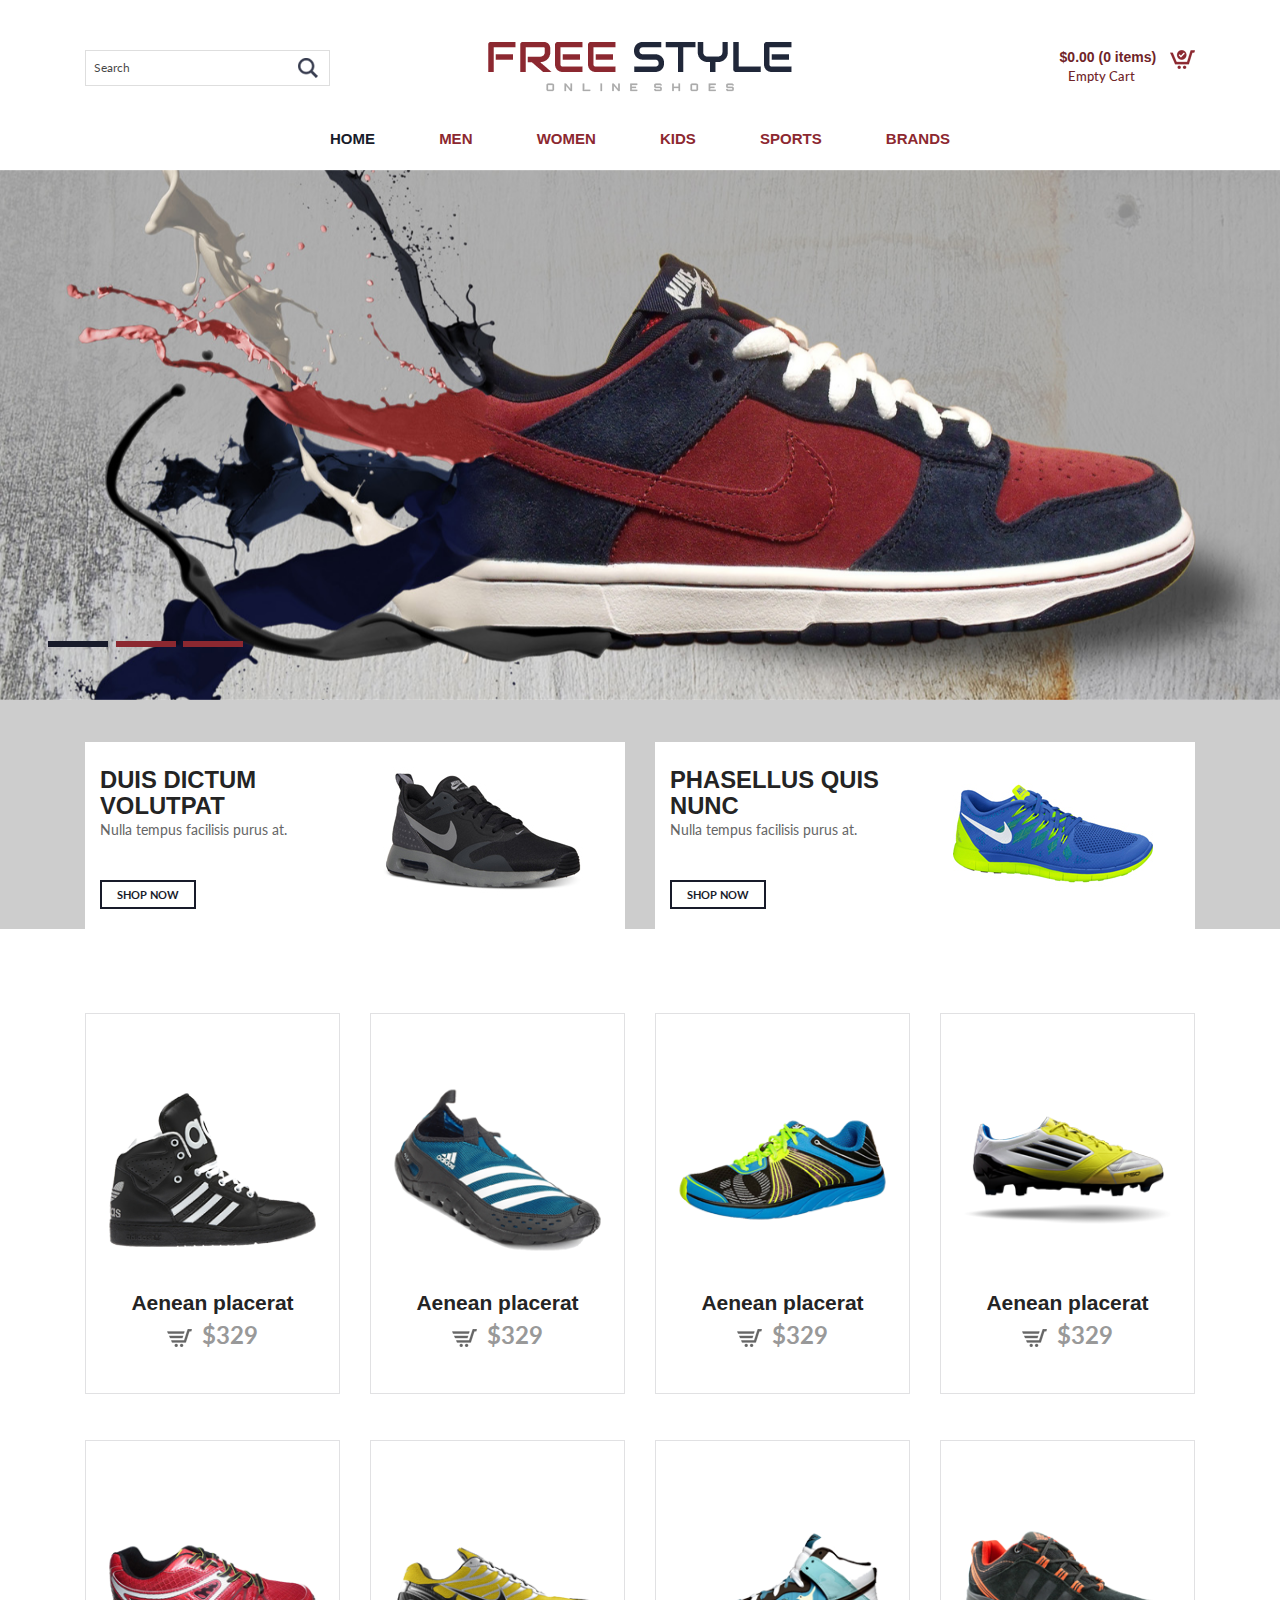
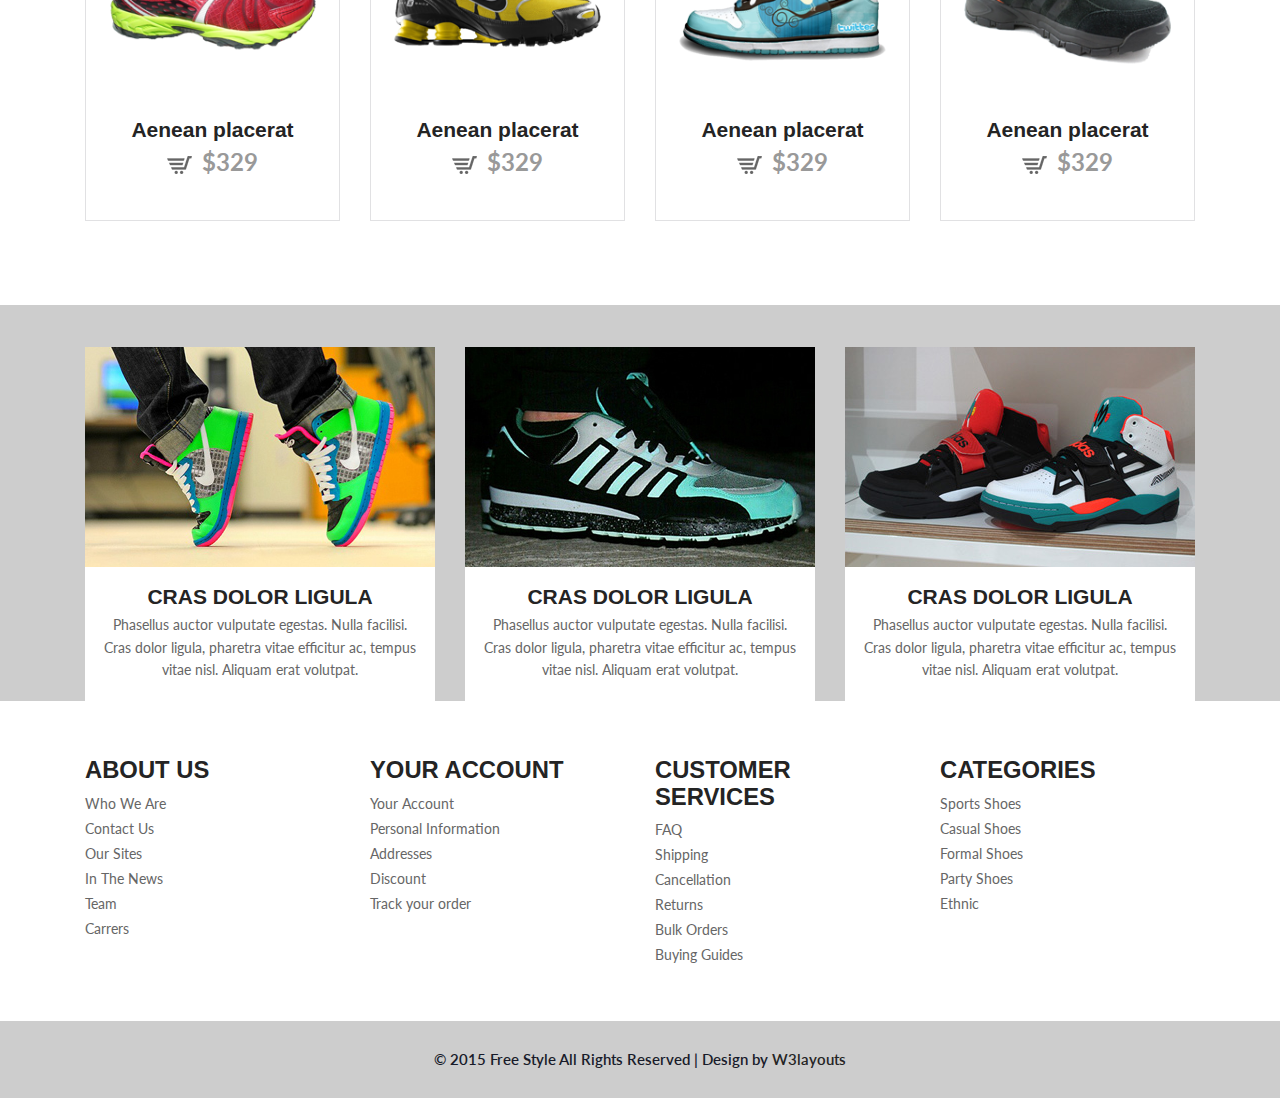
<file: style/index.html>
<!--A Design by W3layouts 
Author: W3layout
Author URL: http://w3layouts.com
License: Creative Commons Attribution 3.0 Unported
License URL: http://creativecommons.org/licenses/by/3.0/
-->
<!DOCTYPE html>
<html>
<head>
<title>Free Style A Ecommerce Category Flat Bootstarp Resposive Website Template | Home :: w3layouts</title>
<link href="css/bootstrap.css" rel="stylesheet" type="text/css" media="all" />
<!-- jQuery (necessary for Bootstrap's JavaScript plugins) -->
<script src="js/jquery-1.11.0.min.js"></script>
<!-- Custom Theme files -->
<!--theme-style-->
<link href="css/style.css" rel="stylesheet" type="text/css" media="all" />	
<!--//theme-style-->
<meta name="viewport" content="width=device-width, initial-scale=1">
<meta http-equiv="Content-Type" content="text/html; charset=utf-8" />
<meta name="keywords" content="Free Style Responsive web template, Bootstrap Web Templates, Flat Web Templates, Andriod Compatible web template, 
Smartphone Compatible web template, free webdesigns for Nokia, Samsung, LG, SonyErricsson, Motorola web design" />
<script type="application/x-javascript"> addEventListener("load", function() { setTimeout(hideURLbar, 0); }, false); function hideURLbar(){ window.scrollTo(0,1); } </script>
<!--fonts-->
<link href='http://fonts.googleapis.com/css?family=Alegreya+Sans+SC:100,300,400,500,700,800,900,100italic,300italic,400italic,500italic,700italic,800italic,900italic' rel='stylesheet' type='text/css'>
<link href='http://fonts.googleapis.com/css?family=Lato:100,300,400,700,900,100italic,300italic,400italic,700italic,900italic' rel='stylesheet' type='text/css'>
<!--//fonts-->
<script type="text/javascript" src="js/move-top.js"></script>
<script type="text/javascript" src="js/easing.js"></script>
<script type="text/javascript">
					jQuery(document).ready(function($) {
						$(".scroll").click(function(event){		
							event.preventDefault();
							$('html,body').animate({scrollTop:$(this.hash).offset().top},1000);
						});
					});
				</script>	
<!-- start menu -->
<script src="js/simpleCart.min.js"> </script>
<link href="css/memenu.css" rel="stylesheet" type="text/css" media="all" />
<script type="text/javascript" src="js/memenu.js"></script>
<script>$(document).ready(function(){$(".memenu").memenu();});</script>				
</head>
<body> 
	<!--top-header-->
	<div class="top-header">
	<div class="container">
		<div class="top-header-main">
			<div class="col-md-4 top-header-left">
				<div class="search-bar">
					<input type="text" value="Search" onfocus="this.value = '';" onblur="if (this.value == '') {this.value = 'Search';}">
					<input type="submit" value="">
				</div>
			</div>
			<div class="col-md-4 top-header-middle">
				<a href="index.html"><img src="images/logo-4.png" alt="" /></a>
			</div>
			<div class="col-md-4 top-header-right">
				<div class="cart box_1">
						<a href="checkout.html">
						<h3> <div class="total">
							<span class="simpleCart_total"></span> (<span id="simpleCart_quantity" class="simpleCart_quantity"></span> items)</div>
							<img src="images/cart-1.png" alt="" />
						</a>
						<p><a href="javascript:;" class="simpleCart_empty">Empty Cart</a></p>
						<div class="clearfix"> </div>
					</div>
			</div>
			<div class="clearfix"></div>
		</div>
	</div>
</div>
<!--top-header-->
	<!--bottom-header-->
	<div class="header-bottom">
		<div class="container">
			<div class="top-nav">
				<ul class="memenu skyblue"><li class="active"><a href="index.html">Home</a></li>
					<li class="grid"><a href="#">Men</a>
						<div class="mepanel">
							<div class="row">
								<div class="col1 me-one">
									<h4>Shop</h4>
									<ul>
										<li><a href="products.html">New Arrivals</a></li>
										<li><a href="products.html">Men</a></li>
										<li><a href="products.html">Women</a></li>
										<li><a href="products.html">Accessories</a></li>
										<li><a href="products.html">Kids</a></li>
										<li><a href="products.html">login</a></li>
										<li><a href="products.html">Brands</a></li>
										<li><a href="products.html">My Shopping Bag</a></li>
									</ul>
								</div>
								<div class="col1 me-one">
									<h4>Style Zone</h4>
									<ul>
										<li><a href="products.html">Men</a></li>
										<li><a href="products.html">Women</a></li>
										<li><a href="products.html">Brands</a></li>
										<li><a href="products.html">Kids</a></li>
										<li><a href="products.html">Accessories</a></li>
										<li><a href="products.html">Style Videos</a></li>
									</ul>	
								</div>
								<div class="col1 me-one">
									<h4>Popular Brands</h4>
									<ul>
										<li><a href="products.html">Levis</a></li>
										<li><a href="products.html">Persol</a></li>
										<li><a href="products.html">Nike</a></li>
										<li><a href="products.html">Edwin</a></li>
										<li><a href="products.html">New Balance</a></li>
										<li><a href="products.html">Jack & Jones</a></li>
										<li><a href="products.html">Paul Smith</a></li>
										<li><a href="products.html">Ray-Ban</a></li>
										<li><a href="products.html">Wood Wood</a></li>
									</ul>	
								</div>
							</div>
						</div>
					</li>
					<li class="grid"><a href="#">Women</a>
						<div class="mepanel">
							<div class="row">
								<div class="col1 me-one">
									<h4>Shop</h4>
									<ul>
										<li><a href="products.html">New Arrivals</a></li>
										<li><a href="products.html">Men</a></li>
										<li><a href="products.html">Women</a></li>
										<li><a href="products.html">Accessories</a></li>
										<li><a href="products.html">Kids</a></li>
										<li><a href="products.html">login</a></li>
										<li><a href="products.html">Brands</a></li>
										<li><a href="products.html">My Shopping Bag</a></li>
									</ul>
								</div>
								<div class="col1 me-one">
									<h4>Style Zone</h4>
									<ul>
										<li><a href="products.html">Men</a></li>
										<li><a href="products.html">Women</a></li>
										<li><a href="products.html">Brands</a></li>
										<li><a href="products.html">Kids</a></li>
										<li><a href="products.html">Accessories</a></li>
										<li><a href="products.html">Style Videos</a></li>
									</ul>	
								</div>
								<div class="col1 me-one">
									<h4>Popular Brands</h4>
									<ul>
										<li><a href="products.html">Levis</a></li>
										<li><a href="products.html">Persol</a></li>
										<li><a href="products.html">Nike</a></li>
										<li><a href="products.html">Edwin</a></li>
										<li><a href="products.html">New Balance</a></li>
										<li><a href="products.html">Jack & Jones</a></li>
										<li><a href="products.html">Paul Smith</a></li>
										<li><a href="products.html">Ray-Ban</a></li>
										<li><a href="products.html">Wood Wood</a></li>
									</ul>	
								</div>
							</div>
						</div>
					</li>
					<li class="grid"><a href="#">Kids</a>
						<div class="mepanel">
							<div class="row">
								<div class="col1 me-one">
									<h4>Shop</h4>
									<ul>
										<li><a href="products.html">New Arrivals</a></li>
										<li><a href="products.html">Men</a></li>
										<li><a href="products.html">Women</a></li>
										<li><a href="products.html">Accessories</a></li>
										<li><a href="products.html">Kids</a></li>
										<li><a href="products.html">login</a></li>
										<li><a href="products.html">Brands</a></li>
										<li><a href="products.html">My Shopping Bag</a></li>
									</ul>
								</div>
								<div class="col1 me-one">
									<h4>Style Zone</h4>
									<ul>
										<li><a href="products.html">Men</a></li>
										<li><a href="products.html">Women</a></li>
										<li><a href="products.html">Brands</a></li>
										<li><a href="products.html">Kids</a></li>
										<li><a href="products.html">Accessories</a></li>
										<li><a href="products.html">Style Videos</a></li>
									</ul>	
								</div>
								<div class="col1 me-one">
									<h4>Popular Brands</h4>
									<ul>
										<li><a href="products.html">Levis</a></li>
										<li><a href="products.html">Persol</a></li>
										<li><a href="products.html">Nike</a></li>
										<li><a href="products.html">Edwin</a></li>
										<li><a href="products.html">New Balance</a></li>
										<li><a href="products.html">Jack & Jones</a></li>
										<li><a href="products.html">Paul Smith</a></li>
										<li><a href="products.html">Ray-Ban</a></li>
										<li><a href="products.html">Wood Wood</a></li>
									</ul>	
								</div>
							</div>
						</div>
					</li>
					<li class="grid"><a href="#">Sports</a>
						<div class="mepanel">
							<div class="row">
								<div class="col1 me-one">
									<h4>Shop</h4>
									<ul>
										<li><a href="products.html">New Arrivals</a></li>
										<li><a href="products.html">Men</a></li>
										<li><a href="products.html">Women</a></li>
										<li><a href="products.html">Accessories</a></li>
										<li><a href="products.html">Kids</a></li>
										<li><a href="products.html">login</a></li>
										<li><a href="products.html">Brands</a></li>
										<li><a href="products.html">My Shopping Bag</a></li>
									</ul>
								</div>
								<div class="col1 me-one">
									<h4>Style Zone</h4>
									<ul>
										<li><a href="products.html">Men</a></li>
										<li><a href="products.html">Women</a></li>
										<li><a href="products.html">Brands</a></li>
										<li><a href="products.html">Kids</a></li>
										<li><a href="products.html">Accessories</a></li>
										<li><a href="products.html">Style Videos</a></li>
									</ul>	
								</div>
								<div class="col1 me-one">
									<h4>Popular Brands</h4>
									<ul>
										<li><a href="products.html">Levis</a></li>
										<li><a href="products.html">Persol</a></li>
										<li><a href="products.html">Nike</a></li>
										<li><a href="products.html">Edwin</a></li>
										<li><a href="products.html">New Balance</a></li>
										<li><a href="products.html">Jack & Jones</a></li>
										<li><a href="products.html">Paul Smith</a></li>
										<li><a href="products.html">Ray-Ban</a></li>
										<li><a href="products.html">Wood Wood</a></li>
									</ul>	
								</div>
							</div>
						</div>
					</li>
					<li class="grid"><a href="#">Brands</a>
						<div class="mepanel">
							<div class="row">
								<div class="col1 me-one">
									<h4>Shop</h4>
									<ul>
										<li><a href="products.html">New Arrivals</a></li>
										<li><a href="products.html">Men</a></li>
										<li><a href="products.html">Women</a></li>
										<li><a href="products.html">Accessories</a></li>
										<li><a href="products.html">Kids</a></li>
										<li><a href="products.html">login</a></li>
										<li><a href="products.html">Brands</a></li>
										<li><a href="products.html">My Shopping Bag</a></li>
									</ul>
								</div>
								<div class="col1 me-one">
									<h4>Style Zone</h4>
									<ul>
										<li><a href="products.html">Men</a></li>
										<li><a href="products.html">Women</a></li>
										<li><a href="products.html">Brands</a></li>
										<li><a href="products.html">Kids</a></li>
										<li><a href="products.html">Accessories</a></li>
										<li><a href="products.html">Style Videos</a></li>
									</ul>	
								</div>
								<div class="col1 me-one">
									<h4>Popular Brands</h4>
									<ul>
										<li><a href="products.html">Levis</a></li>
										<li><a href="products.html">Persol</a></li>
										<li><a href="products.html">Nike</a></li>
										<li><a href="products.html">Edwin</a></li>
										<li><a href="products.html">New Balance</a></li>
										<li><a href="products.html">Jack & Jones</a></li>
										<li><a href="products.html">Paul Smith</a></li>
										<li><a href="products.html">Ray-Ban</a></li>
										<li><a href="products.html">Wood Wood</a></li>
									</ul>	
								</div>
							</div>
						</div>
					</li>
				</ul>
			</div>
			<div class="clearfix"> </div>
		</div>
	</div>
	<!--bottom-header-->
	<!--banner-starts-->
	<div class="bnr" id="home">
		<div  id="top" class="callbacks_container">
			<ul class="rslides" id="slider4">
			    <li>
					<div class="banner-1"></div>
				</li>
				<li>
					<div class="banner-2"></div>
				</li>
				<li>
					<div class="banner-3"></div>
				</li>
			</ul>
		</div>
		<div class="clearfix"> </div>
	</div>
	<!--banner-ends--> 
	<!--Slider-Starts-Here-->
				<script src="js/responsiveslides.min.js"></script>
			 <script>
			    // You can also use "$(window).load(function() {"
			    $(function () {
			      // Slideshow 4
			      $("#slider4").responsiveSlides({
			        auto: true,
			        pager: true,
			        nav: false,
			        speed: 500,
			        namespace: "callbacks",
			        before: function () {
			          $('.events').append("<li>before event fired.</li>");
			        },
			        after: function () {
			          $('.events').append("<li>after event fired.</li>");
			        }
			      });
			
			    });
			  </script>
			<!--End-slider-script-->
	<!--start-banner-bottom--> 
	<div class="banner-bottom">
		<div class="container">
			<div class="banner-bottom-top">
				<div class="col-md-6 banner-bottom-left">
					<div class="bnr-one">
						<div class="bnr-left">
							<h1><a href="single.html">Duis dictum volutpat</a></h1>
							<p>Nulla tempus facilisis purus at.</p>
							<div class="b-btn"> 
								<a href="single.html">SHOP NOW</a>
							</div>
						</div>
						<div class="bnr-right"> 
							<a href="single.html"><img src="images/b-1.jpg" alt="" /></a>
						</div>
						<div class="clearfix"> </div>
					</div>
				</div>
				<div class="col-md-6 banner-bottom-right">
					<div class="bnr-two">
						<div class="bnr-left">
							<h2><a href="single.html">Phasellus quis nunc</a></h2>
							<p>Nulla tempus facilisis purus at.</p>
							<div class="b-btn"> 
								<a href="single.html">SHOP NOW</a>
							</div>
						</div>
						<div class="bnr-right"> 
							<a href="single.html"><img src="images/b-2.jpg" alt="" /></a>
						</div>
						<div class="clearfix"> </div>
					</div>
				</div>
				<div class="clearfix"> </div>
			</div>
		</div>
	</div>
	<!--end-banner-bottom--> 
	<!--start-shoes--> 
	<div class="shoes"> 
		<div class="container"> 
			<div class="product-one">
				<div class="col-md-3 product-left"> 
					<div class="p-one simpleCart_shelfItem">							
							<a href="single.html">
								<img src="images/shoes-1.png" alt="" />
								<div class="mask">
									<span>Quick View</span>
								</div>
							</a>
						<h4>Aenean placerat</h4>
						<p><a class="item_add" href="#"><i></i> <span class=" item_price">$329</span></a></p>
					
					</div>
				</div>
				<div class="col-md-3 product-left"> 
					<div class="p-one simpleCart_shelfItem">
						
						<a href="single.html">
								<img src="images/shoes-2.png" alt="" />
								<div class="mask">
									<span>Quick View</span>
								</div>
							</a>
						<h4>Aenean placerat</h4>
						<p><a class="item_add" href="#"><i></i> <span class=" item_price">$329</span></a></p>
						
					</div>
				</div>
				<div class="col-md-3 product-left"> 
					<div class="p-one simpleCart_shelfItem">
						
						<a href="single.html">
								<img src="images/shoes-3.png" alt="" />
								<div class="mask">
									<span>Quick View</span>
								</div>
							</a>
						<h4>Aenean placerat</h4>
						<p><a class="item_add" href="#"><i></i> <span class=" item_price">$329</span></a></p>
						
					</div>
				</div>
				<div class="col-md-3 product-left"> 
					<div class="p-one simpleCart_shelfItem">
						
						<a href="single.html">
								<img src="images/shoes-13.png" alt="" />
								<div class="mask">
									<span>Quick View</span>
								</div>
							</a>
						<h4>Aenean placerat</h4>
						<p><a class="item_add" href="#"><i></i> <span class=" item_price">$329</span></a></p>
						
					</div>
				</div>
				<div class="clearfix"> </div>
			</div>
			<div class="product-one">
				<div class="col-md-3 product-left"> 
					<div class="p-one simpleCart_shelfItem">
						
						<a href="single.html">
								<img src="images/shoes-5.png" alt="" />
								<div class="mask">
									<span>Quick View</span>
								</div>
							</a>
						<h4>Aenean placerat</h4>
						<p><a class="item_add" href="#"><i></i> <span class=" item_price">$329</span></a></p>
						
					</div>
				</div>
				<div class="col-md-3 product-left"> 
					<div class="p-one simpleCart_shelfItem">
						
						<a href="single.html">
								<img src="images/shoes-6.png" alt="" />
								<div class="mask">
									<span>Quick View</span>
								</div>
							</a>
						<h4>Aenean placerat</h4>
						<p><a class="item_add" href="#"><i></i> <span class=" item_price">$329</span></a></p>
						
					</div>
				</div>
				<div class="col-md-3 product-left"> 
					<div class="p-one simpleCart_shelfItem">
						
						<a href="single.html">
								<img src="images/shoes-7.png" alt="" />
								<div class="mask">
									<span>Quick View</span>
								</div>
							</a>
						<h4>Aenean placerat</h4>
						<p><a class="item_add" href="#"><i></i> <span class=" item_price">$329</span></a></p>
						
					</div>
				</div>
				<div class="col-md-3 product-left"> 
					<div class="p-one simpleCart_shelfItem">
						
						<a href="single.html">
								<img src="images/shoes-8.png" alt="" />
								<div class="mask">
									<span>Quick View</span>
								</div>
							</a>
						<h4>Aenean placerat</h4>
						<p><a class="item_add" href="#"><i></i> <span class=" item_price">$329</span></a></p>
						
					</div>
				</div>
				<div class="clearfix"> </div>
			</div>
		</div>
	</div>
	<!--end-shoes-->
	<!--start-abt-shoe-->
	<div class="abt-shoe">
		<div class="container"> 
			<div class="abt-shoe-main">
				<div class="col-md-4 abt-shoe-left">
					<div class="abt-one">
						<a href="single.html"><img src="images/abt-1.jpg" alt="" /></a>
						<h4><a href="single.html">Cras dolor ligula</a></h4>
						<p>Phasellus auctor vulputate egestas. Nulla facilisi. Cras dolor ligula, pharetra vitae efficitur ac, tempus vitae nisl. Aliquam erat volutpat. </p>
					</div>
				</div>
				<div class="col-md-4 abt-shoe-left">
					<div class="abt-one">
						<a href="single.html"><img src="images/abt-2.jpg" alt="" /></a>
						<h4><a href="single.html">Cras dolor ligula</a></h4>
						<p>Phasellus auctor vulputate egestas. Nulla facilisi. Cras dolor ligula, pharetra vitae efficitur ac, tempus vitae nisl. Aliquam erat volutpat. </p>
					</div>
				</div>
				<div class="col-md-4 abt-shoe-left">
					<div class="abt-one">
						<a href="single.html"><img src="images/abt-3.jpg" alt="" /></a>
						<h4><a href="single.html">Cras dolor ligula</a></h4>
						<p>Phasellus auctor vulputate egestas. Nulla facilisi. Cras dolor ligula, pharetra vitae efficitur ac, tempus vitae nisl. Aliquam erat volutpat. </p>
					</div>
				</div>
				<div class="clearfix"> </div>
			</div>
		</div>
	</div>
	<!--end-abt-shoe-->
	<!--start-footer-->
	<div class="footer">
		<div class="container">
			<div class="footer-top">
				<div class="col-md-3 footer-left">
					<h3>ABOUT US</h3>
					<ul>
						<li><a href="#">Who We Are</a></li>
						<li><a href="contact.html">Contact Us</a></li>
						<li><a href="#">Our Sites</a></li>
						<li><a href="#">In The News</a></li>
						<li><a href="#">Team</a></li>
						<li><a href="#">Carrers</a></li>					 
					</ul>
				</div>
				<div class="col-md-3 footer-left">
					<h3>YOUR ACCOUNT</h3>
					<ul>
						<li><a href="account.html">Your Account</a></li>
						<li><a href="#">Personal Information</a></li>
						<li><a href="contact.html">Addresses</a></li>
						<li><a href="#">Discount</a></li>
						<li><a href="#">Track your order</a></li>					 					 
					</ul>
				</div>
				<div class="col-md-3 footer-left">
					<h3>CUSTOMER SERVICES</h3>
					<ul>
						<li><a href="#">FAQ</a></li>
						<li><a href="#">Shipping</a></li>
						<li><a href="#">Cancellation</a></li>
						<li><a href="#">Returns</a></li>
						<li><a href="#">Bulk Orders</a></li>
						<li><a href="#">Buying Guides</a></li>					 
					</ul>
				</div>
				<div class="col-md-3 footer-left">
					<h3>CATEGORIES</h3>
					<ul>
						<li><a href="#">Sports Shoes</a></li>
						<li><a href="#">Casual Shoes</a></li>
						<li><a href="#">Formal Shoes</a></li>
						<li><a href="#">Party Shoes</a></li>
						<li><a href="#">Ethnic</a></li>				 
					</ul>
				</div>
				<div class="clearfix"> </div>
			</div>
		</div>
	</div>
	<!--end-footer-->
	<!--end-footer-text-->
	<div class="footer-text">
		<div class="container">
			<div class="footer-main">
				<p class="footer-class">© 2015 Free Style All Rights Reserved | Design by  <a href="http://w3layouts.com/" target="_blank">W3layouts</a> </p>
			</div>
		</div>
		<script type="text/javascript">
									$(document).ready(function() {
										/*
										var defaults = {
								  			containerID: 'toTop', // fading element id
											containerHoverID: 'toTopHover', // fading element hover id
											scrollSpeed: 1200,
											easingType: 'linear' 
								 		};
										*/
										
										$().UItoTop({ easingType: 'easeOutQuart' });
										
									});
								</script>
		<a href="#home" id="toTop" class="scroll" style="display: block;"> <span id="toTopHover" style="opacity: 1;"> </span></a>
	</div>
	<!--end-footer-text-->	
</body>
</html>
</file>
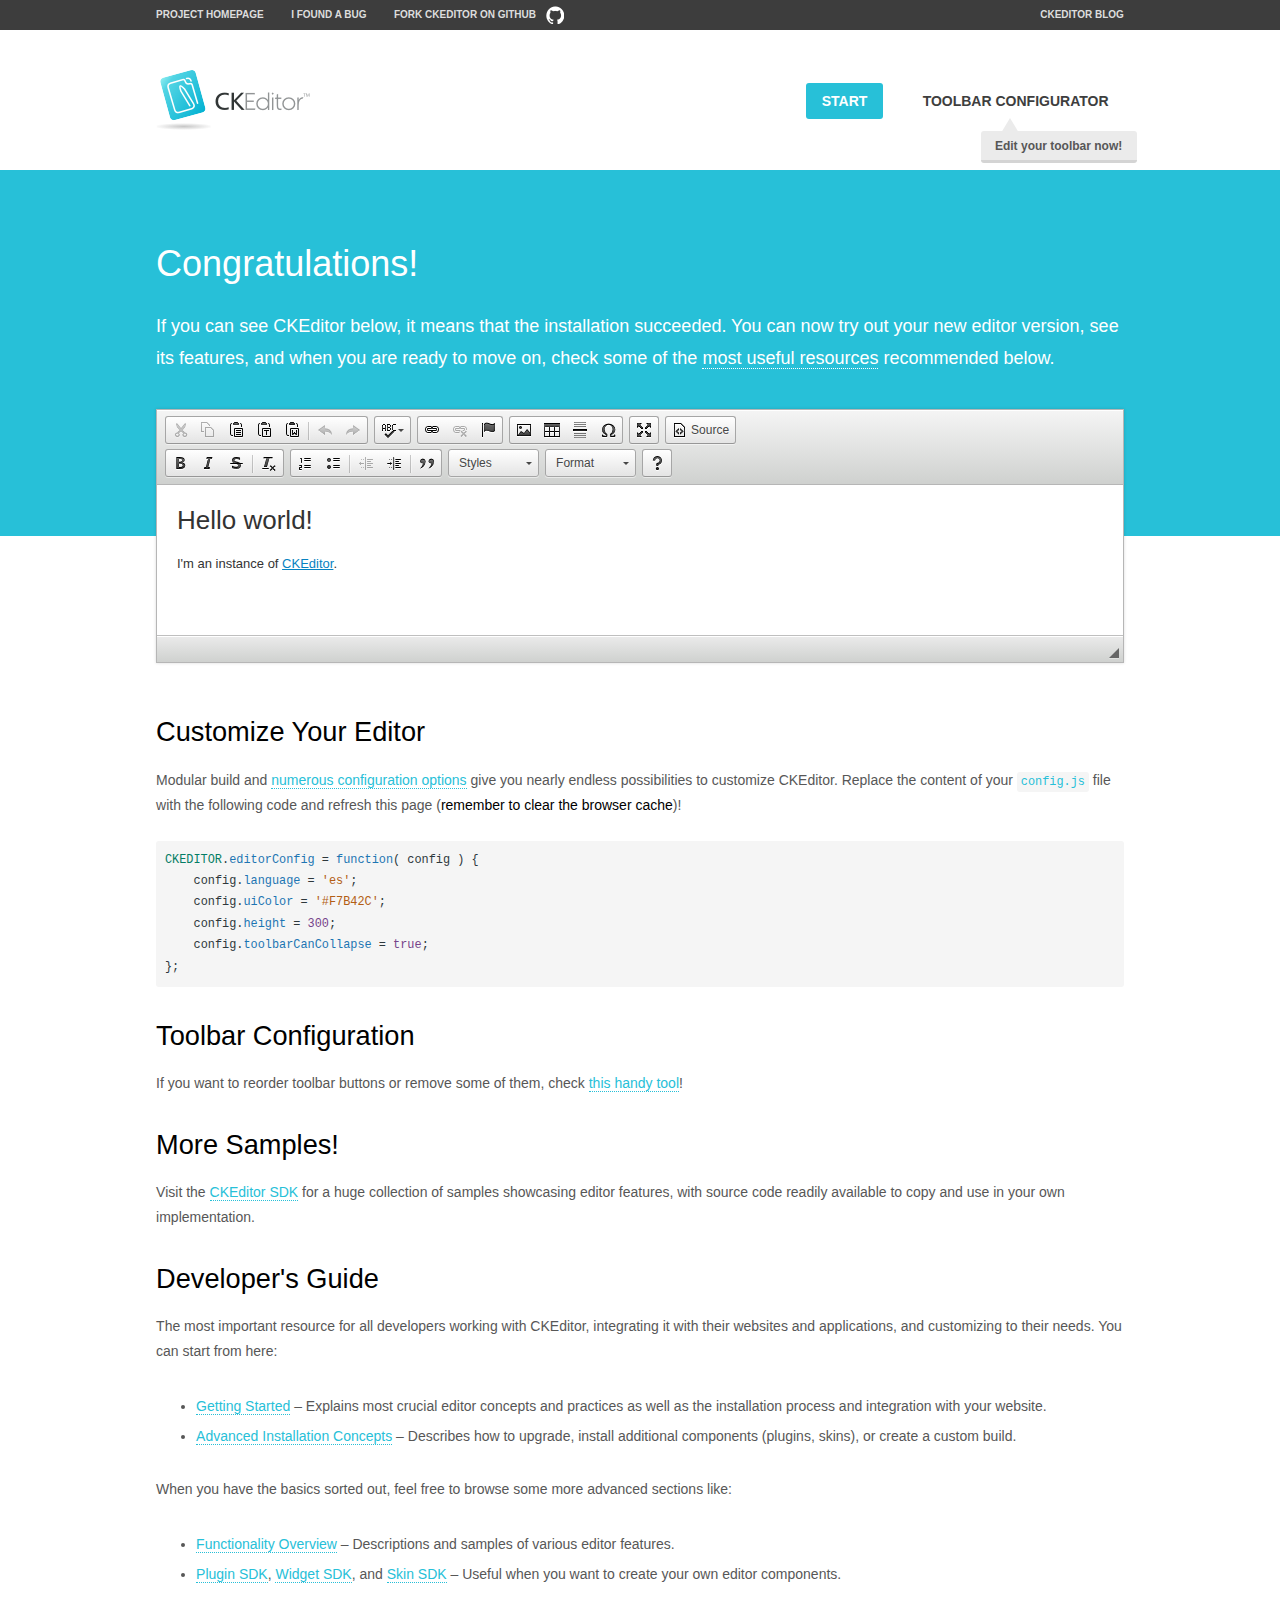
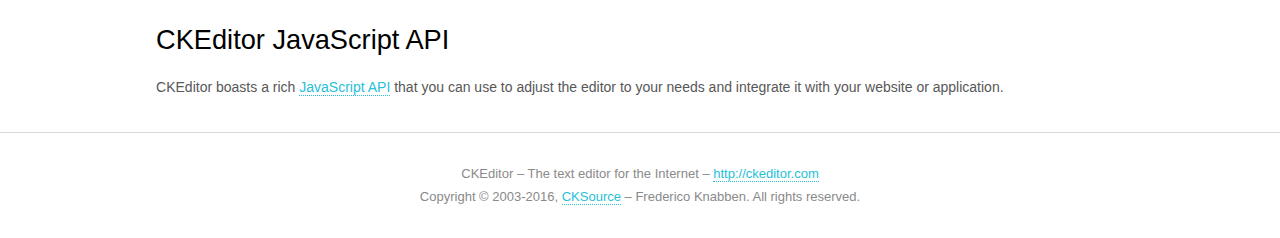
<file: style/admin/plugins/ckeditor/samples/index.html>
<!DOCTYPE html>
<!--
Copyright (c) 2003-2016, CKSource - Frederico Knabben. All rights reserved.
For licensing, see LICENSE.md or http://ckeditor.com/license
-->
<html>
<head>
	<meta charset="utf-8">
	<title>CKEditor Sample</title>
	<script src="../ckeditor.js"></script>
	<script src="js/sample.js"></script>
	<link rel="stylesheet" href="css/samples.css">
	<link rel="stylesheet" href="toolbarconfigurator/lib/codemirror/neo.css">
</head>
<body id="main">

<nav class="navigation-a">
	<div class="grid-container">
		<ul class="navigation-a-left grid-width-70">
			<li><a href="http://ckeditor.com">Project Homepage</a></li>
			<li><a href="http://dev.ckeditor.com/">I found a bug</a></li>
			<li><a href="http://github.com/ckeditor/ckeditor-dev" class="icon-pos-right icon-navigation-a-github">Fork CKEditor on GitHub</a></li>
		</ul>
		<ul class="navigation-a-right grid-width-30">
			<li><a href="http://ckeditor.com/blog-list">CKEditor Blog</a></li>
		</ul>
	</div>
</nav>

<header class="header-a">
	<div class="grid-container">
		<h1 class="header-a-logo grid-width-30">
			<a href="index.html"><img src="img/logo.png" alt="CKEditor Sample"></a>
		</h1>

		<nav class="navigation-b grid-width-70">
			<ul>
				<li><a href="index.html" class="button-a button-a-background">Start</a></li>
				<li><a href="toolbarconfigurator/index.html" class="button-a">Toolbar configurator <span class="balloon-a balloon-a-nw">Edit your toolbar now!</span></a></li>
			</ul>
		</nav>
	</div>
</header>

<main>
	<div class="adjoined-top">
		<div class="grid-container">
			<div class="content grid-width-100">
				<h1>Congratulations!</h1>
				<p>
					If you can see CKEditor below, it means that the installation succeeded.
					You can now try out your new editor version, see its features, and when you are ready to move on, check some of the <a href="#sample-customize">most useful resources</a> recommended below.
				</p>
			</div>
		</div>
	</div>
	<div class="adjoined-bottom">
		<div class="grid-container">
			<div class="grid-width-100">
				<div id="editor">
					<h1>Hello world!</h1>
					<p>I'm an instance of <a href="http://ckeditor.com">CKEditor</a>.</p>
				</div>
			</div>
		</div>
	</div>

	<div class="grid-container">
		<div class="content grid-width-100">
			<section id="sample-customize">
				<h2>Customize Your Editor</h2>
				<p>Modular build and <a href="http://docs.ckeditor.com/#!/guide/dev_configuration">numerous configuration options</a> give you nearly endless possibilities to customize CKEditor. Replace the content of your <code><a href="../config.js">config.js</a></code> file with the following code and refresh this page (<strong>remember to clear the browser cache</strong>)!</p>
		<pre class="cm-s-neo CodeMirror"><code><span style="padding-right: 0.1px;"><span class="cm-variable">CKEDITOR</span>.<span class="cm-property">editorConfig</span> <span class="cm-operator">=</span> <span class="cm-keyword">function</span>( <span class="cm-def">config</span> ) {</span>
<span style="padding-right: 0.1px;"><span class="cm-tab">	</span><span class="cm-variable-2">config</span>.<span class="cm-property">language</span> <span class="cm-operator">=</span> <span class="cm-string">'es'</span>;</span>
<span style="padding-right: 0.1px;"><span class="cm-tab">	</span><span class="cm-variable-2">config</span>.<span class="cm-property">uiColor</span> <span class="cm-operator">=</span> <span class="cm-string">'#F7B42C'</span>;</span>
<span style="padding-right: 0.1px;"><span class="cm-tab">	</span><span class="cm-variable-2">config</span>.<span class="cm-property">height</span> <span class="cm-operator">=</span> <span class="cm-number">300</span>;</span>
<span style="padding-right: 0.1px;"><span class="cm-tab">	</span><span class="cm-variable-2">config</span>.<span class="cm-property">toolbarCanCollapse</span> <span class="cm-operator">=</span> <span class="cm-atom">true</span>;</span>
<span style="padding-right: 0.1px;">};</span></code></pre>
			</section>

			<section>
				<h2>Toolbar Configuration</h2>
				<p>If you want to reorder toolbar buttons or remove some of them, check <a href="toolbarconfigurator/index.html">this handy tool</a>!</p>
			</section>

			<section>
				<h2>More Samples!</h2>
				<p>Visit the <a href="http://sdk.ckeditor.com">CKEditor SDK</a> for a huge collection of samples showcasing editor features, with source code readily available to copy and use in your own implementation.</p>
			</section>

			<section>
				<h2>Developer's Guide</h2>
				<p>The most important resource for all developers working with CKEditor, integrating it with their websites and applications, and customizing to their needs. You can start from here:</p>
				<ul>
					<li><a href="http://docs.ckeditor.com/#!/guide/dev_installation">Getting Started</a> &ndash; Explains most crucial editor concepts and practices as well as the installation process and integration with your website.</li>
					<li><a href="http://docs.ckeditor.com/#!/guide/dev_advanced_installation">Advanced Installation Concepts</a> &ndash; Describes how to upgrade, install additional components (plugins, skins), or create a custom build.</li>
				</ul>
					<p>When you have the basics sorted out, feel free to browse some more advanced sections like:</p>
				<ul>
					<li><a href="http://docs.ckeditor.com/#!/guide/dev_features">Functionality Overview</a> &ndash; Descriptions and samples of various editor features.</li>
					<li><a href="http://docs.ckeditor.com/#!/guide/plugin_sdk_intro">Plugin SDK</a>, <a href="http://docs.ckeditor.com/#!/guide/widget_sdk_intro">Widget SDK</a>, and <a href="http://docs.ckeditor.com/#!/guide/skin_sdk_intro">Skin SDK</a> &ndash; Useful when you want to create your own editor components.</li>
				</ul>
			</section>

			<section>
				<h2>CKEditor JavaScript API</h2>
				<p>CKEditor boasts a rich <a href="http://docs.ckeditor.com/#!/api">JavaScript API</a> that you can use to adjust the editor to your needs and integrate it with your website or application.</p>
			</section>
		</div>
	</div>
</main>

<footer class="footer-a grid-container">
	<div class="grid-container">
		<p class="grid-width-100">
			CKEditor &ndash; The text editor for the Internet &ndash; <a class="samples" href="http://ckeditor.com/">http://ckeditor.com</a>
		</p>
		<p class="grid-width-100" id="copy">
			Copyright &copy; 2003-2016, <a class="samples" href="http://cksource.com/">CKSource</a> &ndash; Frederico Knabben. All rights reserved.
		</p>
	</div>
</footer>
<script>
	initSample();
</script>

</body>
</html>
</file>
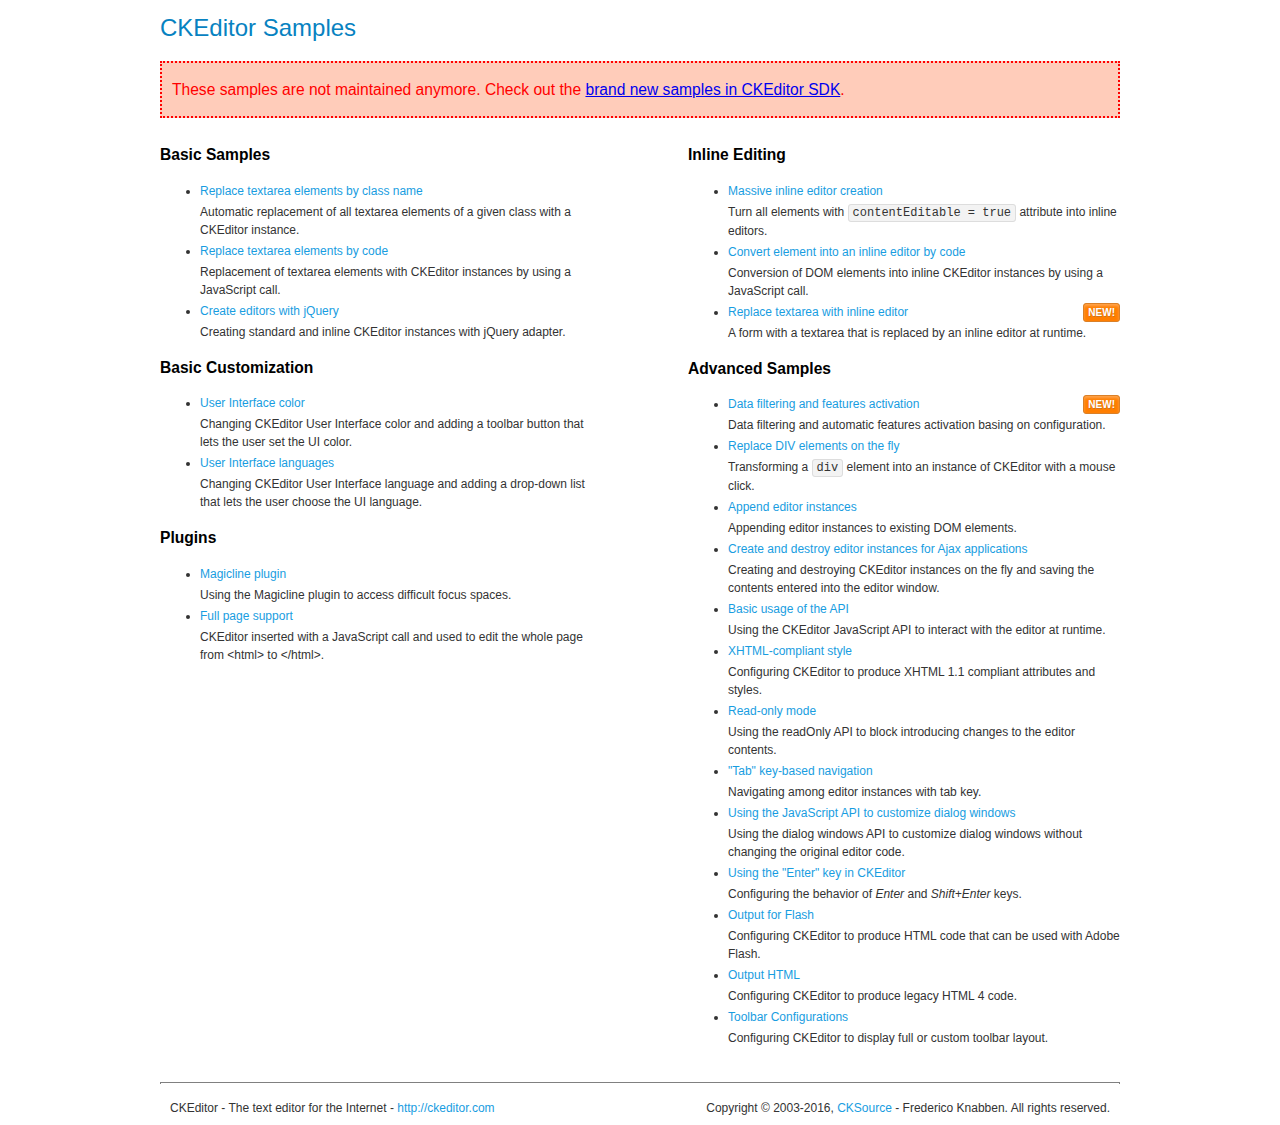
<file: style/admin/plugins/ckeditor/samples/old/index.html>
<!DOCTYPE html>
<!--
Copyright (c) 2003-2016, CKSource - Frederico Knabben. All rights reserved.
For licensing, see LICENSE.md or http://ckeditor.com/license
-->
<html>
<head>
	<meta charset="utf-8">
	<title>CKEditor Samples</title>
	<link rel="stylesheet" href="sample.css">
</head>
<body>
	<h1 class="samples">
		CKEditor Samples
	</h1>
	<div class="warning deprecated">
		These samples are not maintained anymore. Check out the <a href="http://sdk.ckeditor.com/">brand new samples in CKEditor SDK</a>.
	</div>
	<div class="twoColumns">
		<div class="twoColumnsLeft">
			<h2 class="samples">
				Basic Samples
			</h2>
			<dl class="samples">
				<dt><a class="samples" href="replacebyclass.html">Replace textarea elements by class name</a></dt>
				<dd>Automatic replacement of all textarea elements of a given class with a CKEditor instance.</dd>

				<dt><a class="samples" href="replacebycode.html">Replace textarea elements by code</a></dt>
				<dd>Replacement of textarea elements with CKEditor instances by using a JavaScript call.</dd>

				<dt><a class="samples" href="jquery.html">Create editors with jQuery</a></dt>
				<dd>Creating standard and inline CKEditor instances with jQuery adapter.</dd>
			</dl>

			<h2 class="samples">
				Basic Customization
			</h2>
			<dl class="samples">
				<dt><a class="samples" href="uicolor.html">User Interface color</a></dt>
				<dd>Changing CKEditor User Interface color and adding a toolbar button that lets the user set the UI color.</dd>

				<dt><a class="samples" href="uilanguages.html">User Interface languages</a></dt>
				<dd>Changing CKEditor User Interface language and adding a drop-down list that lets the user choose the UI language.</dd>
			</dl>


			<h2 class="samples">Plugins</h2>
<dl class="samples">
<dt><a class="samples" href="magicline/magicline.html">Magicline plugin</a></dt>
<dd>Using the Magicline plugin to access difficult focus spaces.</dd>

<dt><a class="samples" href="wysiwygarea/fullpage.html">Full page support</a></dt>
<dd>CKEditor inserted with a JavaScript call and used to edit the whole page from &lt;html&gt; to &lt;/html&gt;.</dd>
</dl>
		</div>
		<div class="twoColumnsRight">
			<h2 class="samples">
				Inline Editing
			</h2>
			<dl class="samples">
				<dt><a class="samples" href="inlineall.html">Massive inline editor creation</a></dt>
				<dd>Turn all elements with <code>contentEditable = true</code> attribute into inline editors.</dd>

				<dt><a class="samples" href="inlinebycode.html">Convert element into an inline editor by code</a></dt>
				<dd>Conversion of DOM elements into inline CKEditor instances by using a JavaScript call.</dd>

				<dt><a class="samples" href="inlinetextarea.html">Replace textarea with inline editor</a> <span class="new">New!</span></dt>
				<dd>A form with a textarea that is replaced by an inline editor at runtime.</dd>

				
			</dl>

			<h2 class="samples">
				Advanced Samples
			</h2>
			<dl class="samples">
				<dt><a class="samples" href="datafiltering.html">Data filtering and features activation</a> <span class="new">New!</span></dt>
				<dd>Data filtering and automatic features activation basing on configuration.</dd>

				<dt><a class="samples" href="divreplace.html">Replace DIV elements on the fly</a></dt>
				<dd>Transforming a <code>div</code> element into an instance of CKEditor with a mouse click.</dd>

				<dt><a class="samples" href="appendto.html">Append editor instances</a></dt>
				<dd>Appending editor instances to existing DOM elements.</dd>

				<dt><a class="samples" href="ajax.html">Create and destroy editor instances for Ajax applications</a></dt>
				<dd>Creating and destroying CKEditor instances on the fly and saving the contents entered into the editor window.</dd>

				<dt><a class="samples" href="api.html">Basic usage of the API</a></dt>
				<dd>Using the CKEditor JavaScript API to interact with the editor at runtime.</dd>

				<dt><a class="samples" href="xhtmlstyle.html">XHTML-compliant style</a></dt>
				<dd>Configuring CKEditor to produce XHTML 1.1 compliant attributes and styles.</dd>

				<dt><a class="samples" href="readonly.html">Read-only mode</a></dt>
				<dd>Using the readOnly API to block introducing changes to the editor contents.</dd>

				<dt><a class="samples" href="tabindex.html">"Tab" key-based navigation</a></dt>
				<dd>Navigating among editor instances with tab key.</dd>


				
<dt><a class="samples" href="dialog/dialog.html">Using the JavaScript API to customize dialog windows</a></dt>
<dd>Using the dialog windows API to customize dialog windows without changing the original editor code.</dd>

<dt><a class="samples" href="enterkey/enterkey.html">Using the &quot;Enter&quot; key in CKEditor</a></dt>
<dd>Configuring the behavior of <em>Enter</em> and <em>Shift+Enter</em> keys.</dd>

<dt><a class="samples" href="htmlwriter/outputforflash.html">Output for Flash</a></dt>
<dd>Configuring CKEditor to produce HTML code that can be used with Adobe Flash.</dd>

<dt><a class="samples" href="htmlwriter/outputhtml.html">Output HTML</a></dt>
<dd>Configuring CKEditor to produce legacy HTML 4 code.</dd>

<dt><a class="samples" href="toolbar/toolbar.html">Toolbar Configurations</a></dt>
<dd>Configuring CKEditor to display full or custom toolbar layout.</dd>

			</dl>
		</div>
	</div>
	<div id="footer">
		<hr>
		<p>
			CKEditor - The text editor for the Internet - <a class="samples" href="http://ckeditor.com/">http://ckeditor.com</a>
		</p>
		<p id="copy">
			Copyright &copy; 2003-2016, <a class="samples" href="http://cksource.com/">CKSource</a> - Frederico Knabben. All rights reserved.
		</p>
	</div>
</body>
</html>
</file>
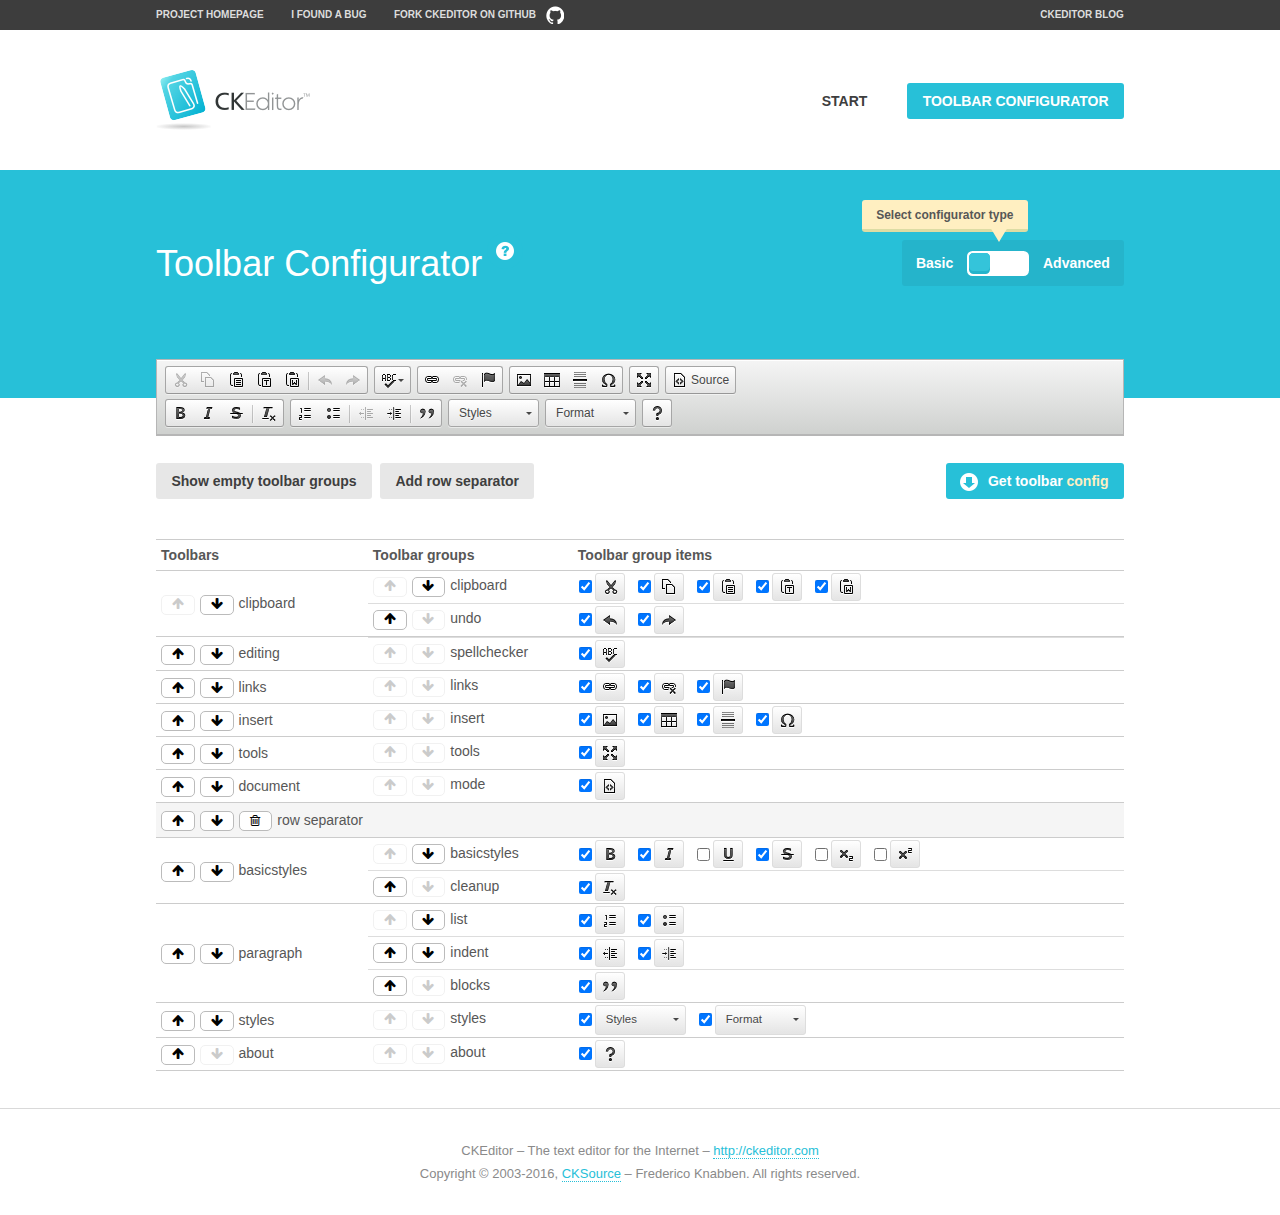
<file: style/admin/plugins/ckeditor/samples/toolbarconfigurator/index.html>
<!DOCTYPE html>
<!--
Copyright (c) 2003-2016, CKSource - Frederico Knabben. All rights reserved.
For licensing, see LICENSE.md or http://ckeditor.com/license
-->
<!--[if IE 8]><html class="ie8"><![endif]-->
<!--[if gt IE 8]><html><![endif]-->
<!--[if !IE]><!--><html><!--<![endif]-->
<head>
	<meta charset="utf-8">
	<title>Toolbar Configurator</title>
	<script src="../../ckeditor.js"></script>
	<script>
		if ( CKEDITOR.env.ie && CKEDITOR.env.version < 9 )
			CKEDITOR.tools.enableHtml5Elements( document );
	</script>
	<link rel="stylesheet" href="lib/codemirror/codemirror.css">
	<link rel="stylesheet" href="lib/codemirror/show-hint.css">
	<link rel="stylesheet" href="lib/codemirror/neo.css">
	<link rel="stylesheet" href="css/fontello.css">
	<link rel="stylesheet" href="../css/samples.css">
</head>
<body id="toolbar">

<nav class="navigation-a">
	<div class="grid-container">
		<ul class="navigation-a-left grid-width-70">
			<li><a href="http://ckeditor.com">Project Homepage</a></li>
			<li><a href="http://dev.ckeditor.com/">I found a bug</a></li>
			<li><a href="http://github.com/ckeditor/ckeditor-dev" class="icon-pos-right icon-navigation-a-github">Fork CKEditor on GitHub</a></li>
		</ul>
		<ul class="navigation-a-right grid-width-30">
			<li><a href="http://ckeditor.com/blog-list">CKEditor Blog</a></li>
		</ul>
	</div>
</nav>

<header class="header-a">
	<div class="grid-container">
		<h1 class="header-a-logo grid-width-30">
			<a href="../index.html"><img src="../img/logo.png" alt="CKEditor Logo"></a>
		</h1>
		<nav class="navigation-b grid-width-70">
			<ul>
				<li><a href="../index.html"  class="button-a">Start</a></li>
				<li><a href="index.html"  class="button-a button-a-background">Toolbar configurator</a></li>
			</ul>
		</nav>
	</div>
</header>

<main>
	<div class="adjoined-top">
		<div class="grid-container">
			<div class="content grid-width-100">
				<div class="grid-container-nested">
					<h1 class="grid-width-60">
						Toolbar Configurator
						<a href="#help-content" type="button" title="Configurator help" id="help" class="button-a button-a-background button-a-no-text icon-pos-left icon-question-mark">Help</a>
					</h1>

					<div class="grid-width-40 grid-switch-magic">
						<div class="switch">
							<span class="balloon-a balloon-a-se">Select configurator type</span>
							<input type="radio" name="radio" data-num="1" id="radio-basic" />
							<input type="radio" name="radio" data-num="2" id="radio-advanced" />
							<label data-for="1" for="radio-basic">Basic</label>
							<span class="switch-inner">
								<span class="handler"></span>
							</span>
							<label data-for="2" for="radio-advanced">Advanced</label>
						</div>
					</div>
				</div>
			</div>
		</div>
	</div>
	<div class="adjoined-bottom">
		<div class="grid-container">
			<div class="grid-width-100">
				<div class="editors-container">
					<div id="editor-basic"></div>
					<div id="editor-advanced"></div>
				</div>
			</div>
		</div>
	</div>

	<div class="grid-container configurator">
		<div class="content grid-width-100">
			<div class="configurator">
				<div>
					<div id="toolbarModifierWrapper"></div>
				</div>
			</div>
		</div>
	</div>

	<div id="help-content">
		<div class="grid-container">
			<div class="grid-width-100">
				<h2>What Am I Doing Here?</h2>

				<div class="grid-container grid-container-nested">
					<div class="basic">
						<div class="grid-width-50">
							<p>Arrange <a href="http://docs.ckeditor.com/#!/api/CKEDITOR.config-cfg-toolbarGroups">toolbar groups</a>, toggle <a href="http://docs.ckeditor.com/#!/api/CKEDITOR.config-cfg-removeButtons">button visibility</a> according to your needs and get your toolbar configuration.</p>
							<p>You can replace the content of the <a href="../../config.js"><code>config.js</code></a> file with the generated configuration. If you already set some configuration options you will need to merge both configurations.</p>
						</div>
						<div class="grid-width-50">
							<p>Read more about different ways of <a href="http://docs.ckeditor.com/#!/guide/dev_configuration">setting configuration</a> and do not forget about <strong>clearing browser cache</strong>.</p>
							<p>Arranging toolbar groups is the recommended way of configuring the toolbar, but if you need more freedom you can use the <a href="#advanced">advanced configurator</a>.</p>
						</div>
					</div>
					<div class="advanced" style="display: none;">
						<div class="grid-width-50">
							<p>With this code editor you can edit your <a href="http://docs.ckeditor.com/#!/api/CKEDITOR.config-cfg-toolbar">toolbar configuration</a> live.</p>
							<p>You can replace the content of the <a href="../../config.js"><code>config.js</code></a> file with the generated configuration. If you already set some configuration options you will need to merge both configurations.</p>
						</div>
						<div class="grid-width-50">
							<p>Read more about different ways of <a href="http://docs.ckeditor.com/#!/guide/dev_configuration">setting configuration</a> and do not forget about <strong>clearing browser cache</strong>.</p>
						</div>
					</div>
				</div>

				<p class="grid-container grid-container-nested">
					<button type="button" class="help-content-close grid-width-100 button-a button-a-background">Got it. Let's play!</button>
				</p>
			</div>
		</div>
	</div>
</main>

<footer class="footer-a grid-container">
	<p class="grid-width-100">
		CKEditor &ndash; The text editor for the Internet &ndash; <a class="samples" href="http://ckeditor.com/">http://ckeditor.com</a>
	</p>
	<p class="grid-width-100" id="copy">
		Copyright &copy; 2003-2016, <a class="samples" href="http://cksource.com/">CKSource</a> &ndash; Frederico Knabben. All rights reserved.
	</p>
</footer>

<script src="lib/codemirror/codemirror.js"></script>
<script src="lib/codemirror/javascript.js"></script>
<script src="lib/codemirror/show-hint.js"></script>

<script src="js/fulltoolbareditor.js"></script>
<script src="js/abstracttoolbarmodifier.js"></script>
<script src="js/toolbarmodifier.js"></script>
<script src="js/toolbartextmodifier.js"></script>
<script src="../js/sf.js"></script>

<script>
	( function() {
		'use strict';

		var mode = ( window.location.hash.substr( 1 ) === 'advanced' ) ? 'advanced' : 'basic',
			configuratorSection = CKEDITOR.document.findOne( 'main > .grid-container.configurator' ),
			basicInstruction = CKEDITOR.document.findOne( '#help-content .basic' ),
			advancedInstruction = CKEDITOR.document.findOne( '#help-content .advanced' ),

			// Configurator mode switcher.
			modeSwitchBasic = CKEDITOR.document.getById( 'radio-basic' ),
			modeSwitchAdvanced = CKEDITOR.document.getById( 'radio-advanced' );

		// Initial setup
		function updateSwitcher() {
			if ( mode === 'advanced' ) {
				modeSwitchAdvanced.$.checked = true;
			} else {
				modeSwitchBasic.$.checked = true;
			}
		}

		updateSwitcher();

		CKEDITOR.document.getWindow().on( 'hashchange', function( e ) {
			var hash = window.location.hash.substr( 1 );
			if ( !( hash === 'advanced' || hash === 'basic' ) ) {
				return;
			}
			mode = hash;
			onToolbarsDone( mode );
		} );

		CKEDITOR.document.getWindow().on( 'resize', function() {
			updateToolbar( ( mode === 'basic' ? toolbarModifier : toolbarTextModifier )[ 'editorInstance' ] );
		} );

		function onRefresh( modifier ) {
			modifier = modifier || this;

			if ( mode === 'basic' && modifier instanceof ToolbarConfigurator.ToolbarTextModifier ) {
				return;
			}

			// CodeMirror container becomes visible, so we need to refresh and to avoid rendering problems.
			if ( mode === 'advanced' && modifier instanceof ToolbarConfigurator.ToolbarTextModifier ) {
				modifier.codeContainer.refresh();
			}

			updateToolbar( modifier.editorInstance );
		}

		function updateToolbar( editor ) {
			var editorContainer = editor.container;

			// Not always editor is loaded.
			if ( !editorContainer ) {
				return;
			}

			var displayStyle = editorContainer.getStyle( 'display' );

			editorContainer.setStyle( 'display', 'block' );

			var newHeight = editorContainer.getSize( 'height' );

			var newMarginTop = parseInt( editorContainer.getComputedStyle( 'margin-top' ), 10 );
			newMarginTop = ( isNaN( newMarginTop ) ? 0 : Number( newMarginTop ) );

			var newMarginBottom = parseInt( editorContainer.getComputedStyle( 'margin-bottom' ), 10 );
			newMarginBottom = ( isNaN( newMarginBottom ) ? 0 : Number( newMarginBottom ) );

			var result = newHeight + newMarginTop + newMarginBottom;

			editorContainer.setStyle( 'display', displayStyle );

			editor.container.getAscendant( 'div' ).setStyle( 'height', result + 'px' );
		}

		var toolbarModifier = new ToolbarConfigurator.ToolbarModifier( 'editor-basic' );

		var done = 0;
		toolbarModifier.init( onToolbarInit );
		toolbarModifier.onRefresh = onRefresh;

		CKEDITOR.document.getById( 'toolbarModifierWrapper' ).append( toolbarModifier.mainContainer );

		var toolbarTextModifier = new ToolbarConfigurator.ToolbarTextModifier( 'editor-advanced' );
		toolbarTextModifier.init( onToolbarInit );
		toolbarTextModifier.onRefresh = onRefresh;

		function onToolbarInit() {
			if ( ++done === 2 ) {
				onToolbarsDone();

				positionSticky.watch( CKEDITOR.document.findOne( '.toolbar' ), function() {
					return mode === 'advanced';
				} );
			}
		}

		function onToolbarsDone() {
			if ( mode === 'basic' ) {
				toggleModeBasic( false );
			} else {
				toggleModeAdvanced( false );
			}

			updateSwitcher();

			setTimeout( function() {
				CKEDITOR.document.findOne( '.editors-container' ).addClass( 'active' );
				CKEDITOR.document.findOne( '#toolbarModifierWrapper' ).addClass( 'active' );
			}, 200 );
		}

		CKEDITOR.document.getById( 'toolbarModifierWrapper' ).append( toolbarTextModifier.mainContainer );

		function toogleModeSwitch( onElement, offElement, onModifier, offModifier ) {
			onElement.addClass( 'fancy-button-active' );
			offElement.removeClass( 'fancy-button-active' );

			onModifier.showUI();
			offModifier.hideUI();
		}

		function toggleModeBasic( callOnRefresh ) {
			callOnRefresh = ( callOnRefresh !== false );
			mode = 'basic';
			window.location.hash = '#basic';
			toogleModeSwitch( modeSwitchBasic, modeSwitchAdvanced, toolbarModifier, toolbarTextModifier );

			configuratorSection.removeClass( 'freed-width' );
			basicInstruction.show();
			advancedInstruction.hide();

			callOnRefresh && onRefresh( toolbarModifier );
		}

		function toggleModeAdvanced( callOnRefresh ) {
			callOnRefresh = ( callOnRefresh !== false );
			mode = 'advanced';
			window.location.hash = '#advanced';
			toogleModeSwitch( modeSwitchAdvanced, modeSwitchBasic, toolbarTextModifier, toolbarModifier );

			configuratorSection.addClass( 'freed-width' );
			advancedInstruction.show();
			basicInstruction.hide();

			callOnRefresh && onRefresh( toolbarTextModifier );
		}

		modeSwitchBasic.on( 'click', toggleModeBasic );
		modeSwitchAdvanced.on( 'click', toggleModeAdvanced );

		//
		// Position:sticky for the toolbar.
		//

		// Will make elements behave like they were styled with position:sticky.
		var positionSticky = {
			// Store object: {
			// 		element: CKEDITOR.dom.element, // Element which will float.
			// 		placeholder: CKEDITOR.dom.element, // Placeholder which is place to prevent page bounce.
			// 		isFixed: boolean // Whether element float now.
			// }
			watched: [],

			active: [],

			staticContainer: null,

			init: function() {
				var element = CKEDITOR.dom.element.createFromHtml(
					'<div class="staticContainer">' +
						'<div class="grid-container" >' +
							'<div class="grid-width-100">' +
								'<div class="inner"></div>' +
							'</div>' +
						'</div>' +
					'</div>' );

				this.staticContainer = element.findOne( '.inner' );

				CKEDITOR.document.getBody().append( element );
			},

			watch: function( element, preventFunc ) {
				this.watched.push( {
					element: element,
					placeholder: new CKEDITOR.dom.element( 'div' ),
					isFixed: false,
					preventFunc: preventFunc
				} );
			},

			checkAll: function() {
				for ( var i = 0; i < this.watched.length; i++ ) {
					this.check( this.watched[ i ] );
				}
			},

			check: function( element ) {
				var isFixed = element.isFixed;
				var shouldBeFixed = this.shouldBeFixed( element );

				// Nothing to be done.
				if ( isFixed === shouldBeFixed ) {
					return;
				}

				var placeholder = element.placeholder;

				if ( isFixed ) {
					// Unfixing.

					element.element.insertBefore( placeholder );
					placeholder.remove();

					element.element.removeStyle( 'margin' );

					this.active.splice( CKEDITOR.tools.indexOf( this.active, element ), 1 );

				} else {
					// Fixing.
					placeholder.setStyle( 'width', element.element.getSize( 'width' ) + 'px' );
					placeholder.setStyle( 'height', element.element.getSize( 'height' ) + 'px' );
					placeholder.setStyle( 'margin-bottom', element.element.getComputedStyle( 'margin-bottom' ) );
					placeholder.setStyle( 'display', element.element.getComputedStyle( 'display' ) );
					placeholder.insertAfter( element.element );

					this.staticContainer.append( element.element );

					this.active.push( element );
				}

				element.isFixed = !element.isFixed;
			},

			shouldBeFixed: function( element ) {
				if ( element.preventFunc && element.preventFunc() ) {
					return false;
				}

				// If element is already fixed we are checking it's placeholder.
				var related = ( element.isFixed ? element.placeholder : element.element ),
					clientRect = related.$.getBoundingClientRect(),
					staticHeight = this.staticContainer.getSize('height' ),
					elemHeight = element.element.getSize( 'height' );

				if ( element.isFixed ) {
					return ( clientRect.top + elemHeight < staticHeight );
				} else {
					return ( clientRect.top < staticHeight );
				}
			}
		};

		positionSticky.init();

		CKEDITOR.document.getWindow().on( 'scroll',
			new CKEDITOR.tools.eventsBuffer( 100, positionSticky.checkAll, positionSticky ).input
		);

		// Make the toolbar sticky.
		positionSticky.watch( CKEDITOR.document.findOne( '.editors-container' ) );

		// Help button and help-content.
		( function() {
			var helpButton = CKEDITOR.document.getById( 'help' ),
				helpContent = CKEDITOR.document.getById( 'help-content' );

			// Don't show help button on IE8 because it's unsupported by Pico Modal.
			if ( CKEDITOR.env.ie && CKEDITOR.env.version == 8 ) {
				helpButton.hide();
			} else {
				// Display help modal when the button is clicked.
				helpButton.on( 'click', function( evt ) {
					SF.modal( {
						// Clone modal content from DOM.
						content: helpContent.getHtml(),

						afterCreate: function( modal ) {
							// Enable modal content button to close the modal.
							new CKEDITOR.dom.element( modal.modalElem() ).findOne( '.help-content-close' ).once( 'click', modal.close );
						}
					} ).show();
				} );
			}
		} )();
	} )();
</script>
</body>
</html>
</file>
<file: style/css/style.css>
/*--A Design by W3layouts 
Author: W3layout
Author URL: http://w3layouts.com
License: Creative Commons Attribution 3.0 Unported
License URL: http://creativecommons.org/licenses/by/3.0/
--*/
body{
	background:#fff;
}
body a{
	transition: 0.5s all;
	-webkit-transition: 0.5s all;
	-o-transition: 0.5s all;
	-moz-transition: 0.5s all;
	-ms-transition: 0.5s all;
}
/*--starts-top-header--*/
.top-header {
	padding: 3em 0px 1.5em 0px;
}
.search-bar input[type="text"] {
	width: 100%;
	padding: 8px 45px 8px 8px;
	border: 1px solid rgba(0, 0, 0, 0.13);
	background: none;
	outline: none;
	-webkit-appearance: none;
	color: rgba(0, 0, 0, 0.74);
	font-size: 0.875em;
	font-family: 'Lato', sans-serif;
}
.search-bar input[type="submit"] {
	background: url(../images/search.png)no-repeat 0px 0px;
	outline: none;
	-webkit-appearance: none;
	border: 0;
	display: inline-block;
	vertical-align: -webkit-baseline-middle;
	position: absolute;
	width: 24px;
	height: 24px;
	top: 6px;
	left: 211px;
}
.search-bar {
	position: relative;
	width: 70%;
	margin-top: 8px;
}
.top-header-middle {
	text-align: center;
}
/*----*/
.itemContainer{
			width:100%;
			float:left;
		}

		.itemContainer div{
			float:left;
			margin: 5px 20px 5px 20px ;
		}

		.itemContainer a{
			text-decoration:none;
		}

		.cartHeaders{
			width:100%;
			float:left;
		}

		.cartHeaders div{
			float:left;
			margin: 5px 20px 5px 20px ;
		}
.item_add {
	color: #fff;
	border:none;
}	
.grid_1 img{
	margin-bottom:1em;
}
.box_1 {
	float: right;
	margin-top: 5px;
}
.box_1 h3 {
	color: #702428 !important;
	font-size: 1em;
	font-weight: 700;
	margin: 0;
}
a.simpleCart_empty {
	color: #702428;
	font-weight: 500;
	font-family: 'Lato', sans-serif;
	font-size: 13px;
}
.box_1 p {
	margin: 0px 0 0px 8px;
}	
.total {
	display: inline-block;
	vertical-align: middle;
	color: #702428;
}
.cart box_1 a:hover{
	text-decoration:none;
}
.box_1 a img {
	margin: 3px 0 0 10px;
}
/*----*/
/*--end-top-header--*/
/*--starts-bottom-header--*/
.header-bottom {
	padding: 10px 0px;
}
/*--end-bottom-header--*/
/*--banner-starts--*/
.banner-1{
	background:url(../images/banner.jpg) no-repeat center;
	min-height:700px;
	background-size:cover;
	-webkit-background-size:cover;
	-moz-background-size:cover;
	-o-background-size:cover;
	-ms-background-size:cover;
}
.banner-2{
	background:url(../images/banner-3.jpg) no-repeat;
	min-height:700px;
	background-size:cover;
	-webkit-background-size:cover;
	-moz-background-size:cover;
	-o-background-size:cover;
	-ms-background-size:cover;
}
.banner-3{
	background:url(../images/banner-2.jpg) no-repeat center;
	min-height:700px;
	background-size:cover;
	-webkit-background-size:cover;
	-moz-background-size:cover;
	-o-background-size:cover;
	-ms-background-size:cover;
}
/*------------------ Slider Part starts Here----------*/
.callbacks_container {
  position: relative;
  float: left;
  width: 100%;
}
.callbacks {
  position: relative;
  list-style: none;
  overflow: hidden;
  width: 100%;
  padding: 0;
  margin: 0;
}
.callbacks li {
  position: absolute;
  width: 100%;
  left: 0;
  top: 0;
}
.callbacks_nav {
  	position: absolute;
  	-webkit-tap-highlight-color: rgba(0,0,0,0);
  	top: 82%;
	left: 14%;
  	opacity: 0.7;
  	z-index: 3;
  	text-indent: -9999px;
  	overflow: hidden;
  	text-decoration: none;
  	height: 30px;
  	width: 30px;
  	background: transparent url("../images/arrows.png") no-repeat left top;
}
.callbacks_nav:active {
  	opacity: 1.0;
}
.callbacks_nav.next {
  	left: auto;
  	background-position: right top;
  	right: 82.2%;
}
.rslides {
  position: relative;
  list-style: none;
  overflow: hidden;
  width: 100%;
  padding: 0;
  margin: 0;
}
.rslides li {
  -webkit-backface-visibility: hidden;
  position: absolute;
  display: none;
  width: 100%;
  left: 0;
  top: 0;
}
.rslides img {
  height: auto;
}
.callbacks_tabs {
	list-style: none;
	position: absolute;
	top: 93%;
	z-index: 999;
	left: 0%;
	width: 100%;
	text-align: left;
	margin: 0;
	display: block;
}
.callbacks_tabs li{
	display:inline-block;
}
@media screen and (max-width: 600px) {
  .callbacks_nav {
    top: 47%;
    }
}
/*----*/
.callbacks_tabs a{
	visibility: hidden;
}
.callbacks_tabs a:after {
	content: "\f111";
	font-size: 0;
	font-family: FontAwesome;
	visibility: visible;
	display: block;
	height: 6px;
	width: 60px;
	display: inline-block;
	border: none;
	background: #8c2830;
}
.callbacks_here a:after{
	background:#181b2a;
}
ul.callbacks_tabs.callbacks2_tabs {
	display: block;
}
/*--Slider-Part-Ends-Here--*/	
/*--end-banner--*/
/*--start-banner-bottom--*/
.banner-bottom {
	background: rgba(153, 153, 153, 0.49);
	padding-top: 3em;
}
.bnr-one{
	background: #fff;
	padding: 30px 15px;
}
.bnr-left h1,.bnr-left h2{
	font-size: 1.7em;
	font-weight: 600;
	margin: 0;
	text-transform: uppercase;
}
.bnr-left h1 a,.bnr-left h2 a{
	color: #242424;
	text-decoration: none;
}
.bnr-left p {
	font-size: 14px;
	color: #666;
	line-height: 1.6em;
	font-family: 'Lato', sans-serif;
}
.b-btn{
	margin-top:3em;
}
.b-btn a {
	color: #181b2a;
	border: 2px solid #181b2a;
	padding: 6px 15px;
	font-size: 11px;
	font-family: 'Lato', sans-serif;
	font-weight: 700;
}
.b-btn a:hover{
	border:2px solid #8c2830;
	background:#8c2830;
	color:#fff;
	text-decoration:none;
	transition: 0.5s all;
	-webkit-transition: 0.5s all;
	-o-transition: 0.5s all;
	-moz-transition: 0.5s all;
	-ms-transition: 0.5s all;
}
.bnr-left, .bnr-right {
	width: 50%;
	float: left;
}
.bnr-right {
	text-align:center;
}
.bnr-two{
	background: #fff;
	padding: 30px 15px;
}
/*--end-banner-bottom--*/
/*--start-shoes--*/
.shoes {
	padding: 7em 0px;
}
/*--end-shoes--*/
/*--start-abt-shoe--*/
.abt-shoe {
	padding-top: 3em;
	background: rgba(153, 153, 153, 0.49);
}
.abt-one {
	text-align: center;
	background: #fff;
	padding-bottom: 20px;
}
.abt-one img{
	width:100%;
}
.abt-one h4{
	font-size: 1.5em;
	font-weight: 600;
	margin: 18px 0 0 0;
	text-transform: uppercase;
}
.abt-one h4 a{
	color: #242424;
	text-decoration: none;
}
.abt-one p {
	font-size: 14px;
	color: #666;
	line-height: 1.6em;
	font-family: 'Lato', sans-serif;
	padding: 6px 15px 0 15px;
	margin: 0;
}
/*--end-abt-shoe--*/
/*--start-footer--*/
.footer{
	padding:5em 0px;
}
.footer-left h3{
	color: #242424;
	font-size: 1.7em;
	font-weight: 600;
	margin: 0;
}
.footer-left ul {
	padding: 0;
	margin: 4% 0 0 0;
}
.footer-left ul li{
	list-style:none;
	margin:5px 0px;
}
.footer-left ul li:last-child{
	margin-bottom:0;
}
.footer-left ul li a{
	font-size: 14px;
	color: #666;
	font-family: 'Lato', sans-serif;
}
.footer-left ul li a:hover{
	color:#97262a;
	text-decoration:none;
	transition: 0.5s all;
	-webkit-transition: 0.5s all;
	-o-transition: 0.5s all;
	-moz-transition: 0.5s all;
	-ms-transition: 0.5s all;
}
/*--end-footer--*/
/*--start-footer-text--*/
.footer-text {
	padding: 2em 0px;
	background: rgba(153, 153, 153, 0.49);
}
.footer-main{
	text-align:center;
}
.footer-main p {
	color: #181b2a;
	font-size: 15px;
	font-weight: 600;
	font-family: 'Lato', sans-serif;
	margin: 0;
}
.footer-main p a {
	color: #242424;
}
.footer-main p a:hover {
  color: #8c2830;
  text-decoration: none;
  transition: 0.5s all ease;
  -webkit-transition: 0.5s all ease;
  -moz-transition: 0.5s all ease;
  -o-transition: 0.5s all ease;
  -ms-transition: 0.5s all ease;
}
/*--end-footer-text--*/
#toTop {
	display: none;
	text-decoration: none;
	position: fixed;
	bottom: 10px;
	right: 10px;
	overflow: hidden;
	width: 45px;
	height: 28px;
	border: none;
	text-indent: 100%;
	background: url(../images/top-arrow.png) no-repeat;
} 
/*--start-contact--*/
.heading h3{
	color: #242424;
	font-size: 2.2em;
	font-weight: 600;
	margin: 0;
}
.contact{
	padding:6em 0px;
}
.contact-bottom{
	margin-top:4%;
}
.contact-left form input[type="text"], .contact-left textarea {
	width: 100%;
	padding: 12px 12px;
	border: 1px solid #242424;
	font-size: 1em;
	margin-bottom: 1.5em;
	color: #242424;
	outline: none;
	font-weight: 400;
}
.contact-left textarea {
	resize: none;
	height: 180px;
}
.contact-left form input[type="submit"] {
	font-size: 0.8em;
	display: inline-block;
	background: #97262a;
	padding: 0.8em 2em;
	border: none;
	color: #fff;
	text-decoration: none;
	font-weight: 500;
	transition: 0.5s all ease;
	-webkit-transition: 0.5s all ease;
	-moz-transition: 0.5s all ease;
	-o-transition: 0.5s all ease;
	-ms-transition: 0.5s all ease;
}
.contact-left form input[type="submit"]:hover {
	background: #242424;
}
/*--end-contact--*/
/*--start-map--*/
.map{
	border:none;
}
.map iframe{
	width:100%;
	height:400px;
}
/*--end-map--*/
/*--start-account--*/
.account{
	padding:6em 0px;
}
.address span {
	font-size: 14px;
	color: #666;
	display: block;
	padding-bottom: 4px;
	font-family: 'Lato', sans-serif;
}
.address input[type="text"] {
	border: 1px solid #242424;
	outline: none;
	width: 100%;
	font-size: 14px;
	padding: 10px 10px;
	font-family: 'Lato', sans-serif;
}
.address{
	margin-top:4%;
}
.address a {
	font-size: 14px;
	color: #666;
	font-weight: 500;
	font-family: 'Lato', sans-serif;
}
.address input[type="submit"] {
	background: #97262a;
	color: #FFF;
	font-size: 1em;
	padding: 0.5em 1.2em;
	transition: 0.5s all;
	-webkit-transition: 0.5s all;
	-moz-transition: 0.5s all;
	-o-transition: 0.5s all;
	display: inline-block;
	text-transform: uppercase;
	border: none;
	outline: none;
	margin-left: 10px;
}
.address input[type="submit"]:hover {
	background:#242424;
	transition: 0.5s all;
	-webkit-transition: 0.5s all;
	-moz-transition: 0.5s all;
	-o-transition: 0.5s all;
}
.new input[type="submit"]{
	margin-left:0;
}
/*--end-account--*/
/*--start-breadcrumbs--*/
.breadcrumbs {
	border-top: 1px solid #999;
	border-bottom: 1px solid #999;
	margin-top: 1em;
}
ol.breadcrumb {
	margin: 0;
}
.breadcrumb li a{
	color:#242424;
}
.breadcrumb li a:hover{
	color:#e64b50;
	text-decoration:none;
}
.breadcrumb > .active {
	color: #242424;
}
.breadcrumb {
	background: none;
}
/*--end-breadcrumbs--*/
/*--start-product--*/
.product{
	padding:6em 0px;
}
.p-one {
	border: 1px solid rgba(24, 27, 42, 0.13);
	padding: 40px 15px;
}
.product-left:hover .p-one{
	border: 1px solid #8c2830;
	transition: 0.5s all ease;
	-webkit-transition: 0.5s all ease;
	-moz-transition: 0.5s all ease;
	-o-transition: 0.5s all ease;
	-ms-transition: 0.5s all ease;
}
.product-left:hover .p-one img{
	-webkit-transform: scale(0.9);
	/* Webkit: Scale up image to 1.2x original size; */
	-moz-transform: scale(0.9);
	-o-transform: scale(0.9);
	opacity: 1;
}
.p-one img {
  -webkit-transition-duration: 0.5s;
  /* Webkit: Animation duration; */
  -moz-transition-duration: 0.5s;
  -o-transition-duration: 0.5s;
  width:100%;
}
.product-left:hover .p-one p a{
	color: #8c2830;
}
.product-left:hover .mask{
	display:block;
}
.mask {
	display: none;
	position: absolute;
	top: 44%;
	left: 33%;
}
.mask span{
	background:#8c2830;
	color:#fff;
	font-size:15px;
	font-weight:400;
	padding:6px 12px;
}
.product-left{
	position:relative;
	text-align:center;
}
.mask span:hover{
	text-decoration:none;
	background:#181b2a;
	transition: 0.7s all;
	-webkit-transition: 0.7s all;
	-o-transition: 0.7s all;
	-moz-transition: 0.7s all;
	-ms-transition: 0.7s all;
}
.product-one {
	margin-top: 4%;
}
.product-one:nth-child(1){
	margin-top:0;
}
.p-one h4{
	color: #242424;
	font-size: 21px;
	font-weight: 600;
	margin: 5px 0 0 0;
}
.p-one p {
	font-size: 1.7em;
	color: #999;
	font-family: 'Lato', sans-serif;
	margin: 5px 0 0 0;
	font-weight: 700;
	display: inline-block;
	vertical-align: middle;
}
.p-one p a {
	text-decoration: none;
	color: #999;
}
.p-one p i {
	background: url(../images/cart.png) no-repeat;
	width: 25px;
	height: 18px;
	display: inline-block;
	margin-right: 4px;
	vertical-align: middle;
}
.product-left:hover .p-one p i{
	background: url(../images/cart-2.png) no-repeat;
}
/*--end-product--*/
/*--start-checkout--*/
.ckeckout{
	padding:6em 0px;
}
a.add-cart {
	text-decoration: none;
	color: #fff;
	background: #8c2830;
	padding: 0.4em 0.8em;
	font-size: 1.15em;
	text-transform: uppercase;
	margin-top: 2em;
	display: inline-block;
}
a.add-cart:hover {
	background: #181b2a;
	transition: 0.5s all;
	-webkit-transition: 0.5s all;
	-o-transition: 0.5s all;
	-moz-transition: 0.5s all;
	-ms-transition: 0.5s all;
}
.close1,.close2,.close3{
	background: url('../images/close-1.png') no-repeat 0px 0px;
	cursor: pointer;
	width: 28px;
	height: 28px;
	position: absolute;
    left: 8px;
	top: 52px;
	-webkit-transition: color 0.2s ease-in-out;
	-moz-transition: color 0.2s ease-in-out;
	-o-transition: color 0.2s ease-in-out;
	transition: color 0.2s ease-in-out;
}
.check-in {
	width:100%;
	margin: 2em 0 2em;
}
ul.unit{
	background:#181b2a;
	padding:1em;
}
ul.unit li {
	display:inline-block;
	width:20%;
	float:left;
}
 ul.unit li span{
	display:inline-block;
	color:#fff;
	font-size:1.2em;
	text-align:center;
}
ul.cart-header,ul.cart-header1{
	padding:1em;
	background:#f8f8f8;
	border-bottom: 1px solid #181b2a;
}
ul.cart-header2{
	padding:1em;
	background:#f8f8f8;
}
 ul.cart-header li, ul.cart-header1 li,ul.cart-header2 li{
	display:inline-block;
	width:20%;
	float:left;
}
ul.cart-header li span,ul.cart-header1 li span,ul.cart-header2 li span{
	margin: 2.3em 0 0;
	display: block;
	color:#000;
	font-size:1.2em;
	text-align:center;
}
li.ring-in img{
	margin: 0 auto;
}
.in-check {
	margin-top: 2%;
}
.cart-header,.cart-header1,.cart-header2{
	position:relative;
}
.cart-items {
	padding: 0 1em;
}
/*--end-checkout--*/
/*--start--single-*/
.single-right h3{
	color: #242424;
	font-size: 1.5em;
	font-weight: 600;
	margin: 0 0 18px 0;
	text-transform: uppercase;
}
ul.product-categories{
	padding:0;
	margin-bottom:2.5em;
}
.p1{
	margin-bottom:0;
}
ul.product-categories li {
	padding: 5px 0;
	border-bottom: 1px solid #eee;
	margin-bottom: 5px;
	text-transform: uppercase;
	list-style:none;
}
ul.product-categories li a {
	font-size: 14px;
	color: #202739;
	font-weight: 500;
}
ul.product-categories li a:hover {
	text-decoration: none;
	color: #8c2830;
	transition: 0.5s all;
	-webkit-transition: 0.5s all;
	-o-transition: 0.5s all;
	-moz-transition: 0.5s all;
	-ms-transition: 0.5s all;
}
.product-categories li span.count {
	float: right;
	color: #202739;
	font-size: 15px;
	font-weight: 500;
}
.details-left-info h3 {
	margin: 0 0 10px;
	font-size: 1.4em;
	color: #242424;
	font-weight: 700;
	text-transform: uppercase;
}
p.availability {
	color: #999;
	font-size: 13px;
	font-family: 'Lato', sans-serif;
}
.price_single {
	font-size: 1.3em;
	margin: 0.5em 0 1.2em;
}
span.color {
	color: #f84545;
	font-weight: 500;
}
span.reducedfrom {
	text-decoration: line-through;
	margin-right: 3%;
	color: #555;
	font-size: 16px;
	font-weight: 500;
}
span.actual {
	color: #f84545;
	font-size: 1em;
	margin-right: 5%;
	font-weight: 500;
}
.price_single a {
	color: #999;
	font-size: 13px;
}
h2.quick {
	color: #666;
	font-size: 14px;
	text-transform: uppercase;
}
p.quick_desc {
	color: #999;
	font-size: 13px;
	line-height: 1.6em;
	margin-bottom: 2em;
	font-family: 'Lato', sans-serif;
}
ul.product-colors {
	padding: 0;
}
.product-colors li {
	display: inline-block;
}
.product-colors li a span {
	width: 32px;
	height: 32px;
	display: inline-block;
}
.color1 span {
	background: #D2D6D5;
}
.color2 span {
	background: #008CB7;
}
.color3 span {
	background: #F3349E;
}
.color4 span {
	background: #93D52D;
}
.color5 span {
	background: #FD9812;
}
.color6 span {
	background: #000000;
}
.color7 span {
	background: #7800F0;
}
.color8 span {
	background: #F6EF04;
}
ul.size {
	padding: 0;
	list-style: none;
	margin-top: 1.4em;
}
ul.size li {
	display: inline-block;
	margin: 0 10px 0 0;
}
ul.size li a {
	color: #555;
	font-size: 0.8125em;
	background: #f0f0f0;
	padding: 5px 10px;
}
.quantity_box {
	margin: 1.5em 0 0 0;
}
ul.product-qty {
	padding: 0;
	list-style: none;
}
.product-qty span {
	padding-bottom: 0.5em;
	display: block;
	color: #666;
	font-size: 14px;
	text-transform: uppercase;
}
.product-qty select {
	border: 1px solid #eee;
	padding: 0.5em;
	font-size: 1em;
	outline: none;
	cursor: pointer;
}
.product-qty option {
	border: 1px solid #EEE;
}
.single-but {
	margin-top: 1em;
}
ul.size li a:hover {
	background: #8c2830;
	color: #fff;
	text-decoration: none;
}
.single-but input[type="submit"] {
	background: #8c2830;
	color: #FFF;
	font-size: 0.8em;
	padding: 0.5em 1em;
	transition: 0.5s all;
	-webkit-transition: 0.5s all;
	-moz-transition: 0.5s all;
	-o-transition: 0.5s all;
	cursor: pointer;
	outline: none;
	text-transform: uppercase;
	border: none;
}
.single-but input[type="submit"]:hover {
	background: #181b2a;
}
.latest.products {
	padding-top: 2%;
}
/*--end-single--*/
/*---- responsive-design -----*/
@media(max-width:1440px){
.banner-1,.banner-2 ,.banner-3{
	min-height: 650px;
}
.bnr-one,.bnr-two{
	padding: 25px 15px;
}
}
@media(max-width:1366px){
.banner-1, .banner-2, .banner-3 {
	min-height: 530px;
}
.callbacks_tabs {
	top: 86%;
}
}
@media(max-width:1280px){
.footer {
	padding: 4em 0px;
}
.shoes {
	padding: 6em 0px;
}
.product {
	padding: 5em 0px;
}
.contact,.account,.ckeckout{
	padding: 5em 0px;
}
.map iframe {
	height: 350px;
}
}
@media(max-width:1024px){
.banner-1, .banner-2, .banner-3 {
	min-height: 470px;
}
.details-left-info h3 {
	margin: 0 0 7px;
	font-size: 1.3em;
}
.map iframe {
	height: 320px;
}
h2.quick {
	margin: 0 0 8px 0;
}
.price_single {
	font-size: 1.15em;
	margin: 0.5em 0 1em;
}
p.quick_desc {
	font-size: 12px;
	margin-bottom: 1.5em;
}
ul.size {
	margin-top: 1.1em;
}
.single-but {
	margin-top: 10px;
}
.flexslider {
	margin: 0 0 0px !important;
}
.latest.products {
	padding-top: 6%;
}
.search-bar {
	width: 87%;
	margin-top: 7px;
}
.top-header-middle img{
	width:100%;
}
.box_1 {
	margin-top: 3px;
}
.top-header {
	padding: 2.5em 0px 1em 0px;
}
.bnr-right img{
	width:100%;
}
.bnr-left{
	width:60%;
}
.bnr-right{
	width:40%;
}
.bnr-left h1, .bnr-left h2 {
	font-size: 1.5em;
}
.b-btn {
	margin-top: 2.5em;
}
.bnr-one, .bnr-two {
	padding: 20px 15px 18px 015px;
}
.p-one {
	padding: 30px 15px;
}
.shoes {
	padding: 5em 0px;
}
.product-one {
	margin-top: 3.5%;
}
.callbacks_tabs {
	top: 89%;
}
.footer-left h3 {
	font-size: 1.5em;
}
.banner-bottom {
	padding-top: 2.5em;
}
.abt-shoe {
	padding-top: 2.5em;
}
.footer {
	padding: 3em 0px;
}
.p-one h4 {
	font-size: 20px;
}
.p-one p {
	font-size: 1.5em;
}
.product {
	padding: 4em 0px;
}
.close1, .close2,.close3 {
	left: 4px;
}
.mask1 {
	left: 29% !important;
}
}
@media(max-width:768px){
.top-header-left,.top-header-middle,.top-header-right{
	width: 33.3%;
	float: left;
}
.account-left {
	width: 50%;
	float: left;
}
.single-top-right {
	margin-top: 4%;
}
.address span {
	font-size: 13px;
	padding-bottom: 2px;
}
.single-left {
	width: 33.3% !important;
}
.mask1 {
	left: 33.5% !important;
}
.address {
	margin-top: 3%;
}
.address.new {
	margin-top: 5%;
}
.address input[type="submit"] {
	padding: 0.35em 1em;
}
.address a {
	font-size: 13px;
}
.map iframe {
	height: 290px;
}	
.contact,.account,.ckeckout{
	padding: 4em 0px;
}
.contact-left {
	width: 50%;
	float: left;
}
.contact-left form input[type="text"], .contact-left textarea {
	padding: 10px 12px;
	margin-bottom: 1em;
}
.search-bar input[type="submit"] {
	width: 20px;
	height: 20px;
	top: 5px;
	left: 155px;
	background-size: 100%;
}
.contact-left textarea {
	height: 155px;
}
.search-bar input[type="text"] {
	padding: 6px 45px 6px 8px;
	font-size: 0.8em;
}
.total {
	font-size: 13px;
}
a.simpleCart_empty {
	font-size: 12px;
}
.box_1 p {
	margin: 0px 0 0px 4px;
}
.top-header {
	padding: 2em 0px 5px 0px;
}
.box_1 {
	margin-top: 0px;
}
.search-bar {
	margin-top: 4px;
}
.skyblue li>a, .skyblue>li.showhide span {
	font-size: 16px;
	font-weight: 600;
}
.header-bottom {
	padding: 8px 0px 3px 0px;
}
.banner-1, .banner-2, .banner-3 {
	min-height: 380px;
}
.callbacks_tabs a:after {
	height: 5px;
	width: 50px;
}
.callbacks_tabs {
	top: 88%;
}
.banner-bottom-right,.banner-bottom-left {
	width: 50%;
	float: left;
	padding: 0 10px;
}
.bnr-left h1, .bnr-left h2 {
	font-size: 1.32em;
}
.bnr-one, .bnr-two {
	padding: 20px 12px 18px 12px;
}
.bnr-left {
	width: 65%;
}
.bnr-right {
	width: 35%;
}
.b-btn a {
	padding: 5px 11px;
	font-size: 10px;
}
.b-btn {
	margin-top: 2.1em;
}
.bnr-one, .bnr-two {
	padding: 16px 12px 14px 12px;
}
.shoes {
	padding: 4em 0px;
}
.product-left {
	width: 25%;
	float: left;
	padding: 0 8px;
}
.p-one h4 {
	font-size: 17px;
	margin: 0px 0 0 0;
}
.p-one p {
	font-size: 1.3em;
}
.p-one p i {
	width: 22px;
	height: 16px;
	margin-right: 3px;
	background-size: 100%;
}
.product-left:hover .p-one p i {
	width: 22px;
	height: 16px;
	margin-right: 3px;
	background-size: 100%;
}
.mask span {
	font-size: 13px;
	padding: 4px 9px;
}
.mask {
	left: 29.5%;
}
.p-one {
	padding: 0px 10px 20px 10px;
}
.abt-shoe-left {
	width: 33.3%;
	float: left;
	padding: 0 10px;
}
.abt-one h4 {
	font-size: 1.32em;
	margin: 15px 0 0 0;
}
.footer-left h3 {
	font-size: 1.3em;
}
.footer-left {
	width: 25%;
	float: left;
	padding: 0 7px;
}
.footer {
	padding: 2.2em 0px;
}
.footer-main p {
	font-size: 14px;
}
.footer-text {
	padding: 1.7em 0px;
}
.banner-bottom {
	padding-top: 2em;
}	
.abt-shoe {
	padding-top: 2em;
}
.heading h3 {
	font-size: 2em;
}
.single-right {
	margin-top: 5%;
}
.me-one h4 {
	text-align: center !important;
}
}
@media(max-width:640px){
.search-bar {
	width: 95%;
	margin-top: 0px;
}
.mask1 {
	left: 29% !important;
}
ul.product-categories {
	margin-bottom: 2em;
}
.close1, .close2,.close3 {
	background-size: 18px;
}
a.add-cart {
	padding: 0.4em 0.8em;
	font-size: 1em;
	margin-top: 2.6em;
}
ul.unit li span {
	font-size: 1em;
}
.contact-bottom {
	margin-top: 3%;
}
.heading h3 {
	font-size: 1.75em;
}
.address input[type="text"] {
	padding: 7px 10px;
}
.map iframe {
	height: 250px;
}
.contact-left form input[type="text"], .contact-left textarea {
	padding: 10px 12px;
	margin-bottom: 12px;
	font-size: 13px;
}
.contact-left textarea {
	height: 146px;
}
.contact,.account,.ckeckout{
	padding: 3em 0px;
}
.box_1 a img {
	width: 18%;
}
.product {
	padding: 3em 0px;
}
.search-bar input[type="submit"] {
	width: 17px;
	height: 17px;
	top: 7px;
	left: 137px;
}
.top-header {
	padding: 1.7em 0px 2px 0px;
}
.banner-1, .banner-2, .banner-3 {
	min-height: 300px;
}
.callbacks_tabs a:after {
	height: 4px;
	width: 45px;
}
.bnr-left h1, .bnr-left h2 {
	font-size: 1.13em;
}
.bnr-left p {
	font-size: 13px;
}
.b-btn a {
	padding: 4px 8px;
	font-size: 9px;
}
.b-btn {
	margin-top: 1.2em;
}
.banner-bottom {
	padding-top: 1.7em;
}
.shoes {
	padding: 3em 0px;
}
.mask span {
	font-size: 13px;
	padding: 4px 11px;
}
.p-one h4 {
	font-size: 15px;
}
.p-one p {
	font-size: 1.2em;
}
.mask {
	left: 23%;
}
.abt-one h4 {
	font-size: 1.13em;
	margin: 11px 0 0 0;
}
.abt-one p {
	font-size: 13px;
	padding: 4px 10px 0 10px;
}
.footer-left h3 {
	font-size: 1.13em;
}
.footer-left {
	width: 25%;
	padding: 0 2px;
}
.footer-left ul li a {
	font-size: 13px;
}
.footer-left ul li {
	margin: 3px 0px;
}
.footer-left ul {
	margin: 6% 0 0 0;
}
.footer-text {
	padding: 1.5em 0px;
}
#toTop {
	width: 40px;
	height: 23px;
	background-size: 100%;
}
}
@media(max-width:480px){
.top-header-left, .top-header-middle, .top-header-right {
	padding: 0 5px;
}
.col-md-9.p-left {
	padding: 0;
}
.product-left {
	width: 50%;
	padding: 0 5px;
}
.single-right h3 {
	font-size: 1.4em;
	margin: 0 0 9px 0;
}
.close1, .close2, .close3 {
	background-size: 13px;
	left: 0px;
	top: 65px;
}
ul.unit li {
	margin-right: 4px;
}
ul.cart-header li span, ul.cart-header1 li span, ul.cart-header2 li span {
	font-size: 1em;
}
ul.unit li span {
	font-size: 11px;
}
ul.unit {
	padding: 10px 1em;
}
a.add-cart {
	padding: 0.4em 0.6em;
	font-size: 11px;
	margin-top: 2.8em;
}
.account-left {
	width: 100%;
}
.account-left:nth-child(2){
	margin-top:4%;
}
.address span {
	font-size: 12px;
}
.address input[type="text"] {
	padding: 5px 10px;
}
.address.new {
	margin-top: 4%;
}
.address input[type="submit"] {
	font-size: 13px;
}
.address a {
	font-size: 12px;
}
.search-bar input[type="text"] {
	padding: 5px 45px 5px 8px;
	font-size: 0.75em;
}
.heading h3 {
	font-size: 1.6em;
}
.contact,.account,.ckeckout {
	padding: 2.5em 0px;
}
.contact-left {
	padding: 0 5px;
}
.contact-left form input[type="text"], .contact-left textarea {
	padding: 6px 12px;
	margin-bottom: 9px;
	font-size: 12px;
}
.contact-left textarea {
	height: 112px;
}
.contact-left form input[type="submit"] {
	padding: 0.5em 1.3em;
}
.product {
	padding: 2.5em 0px;
}
.map iframe {
	height: 200px;
}
.search-bar input[type="submit"] {
	top: 5px;
	left: 105px;
}
.total {
	font-size: 11px;
}
a.simpleCart_empty {
	font-size: 10px;
}
.box_1 p {
	margin: 0px 0 0px 2px;
}
.box_1 a img {
	width: 17%;
	margin: 3px 0 0 3px;
}
.top-header {
	padding: 1.3em 0px 0px 0px;
}
.search-bar {
	margin-top: 2px;
}
.skyblue li>a, .skyblue>li.showhide span {
	font-size: 15px;
}
.memenu>li.showhide {
	height: 45px !important;
}
.banner-1, .banner-2, .banner-3 {
	min-height: 230px;
}
.callbacks_tabs a:after {
	width: 40px;
}
.callbacks_tabs {
	top: 85%;
}
.banner-bottom {
	padding-top: 1.5em;
}
.banner-bottom-right, .banner-bottom-left {
	padding: 0 5px;
}
.bnr-left h1, .bnr-left h2 {
	font-size: 1.1em;
	line-height: 1.15em;
}
.bnr-left p {
	font-size: 12px;
	line-height: 1.4em;
	margin: 4px 0 0 0;
}
.b-btn a {
	padding: 3px 5px;
	font-size: 8px;
}
.b-btn {
	margin-top: 1em;
}
.bnr-one, .bnr-two {
	padding: 12px 12px 10px 12px;
}
.single-left {
	padding: 0 5px;
}
.product-left:nth-child(1),.product-left:nth-child(2){
	margin-bottom:16px;
}
.product-one {
	margin-top: 16px;
}
.mask1 {
	left: 24% !important;
}
.mask span {
	font-size: 12px;
	padding: 5px 10px;
}
.mask {
	left: 33%;
}
.abt-one p {
	font-size: 12px;
	padding: 3px 8px 0 8px;
}
.abt-one h4 {
	font-size: 1em;
	margin: 11px 0 0 0;
}
.abt-one {
	padding-bottom: 10px;
}
.abt-shoe-left {
	padding: 0 5px;
}
.shoes {
	padding: 2.3em 0px;
}
.footer-left h3 {
	font-size: 1.1em;
}
.footer-left ul li a {
	font-size: 12px;
}
.footer-left ul li {
	margin: 1px 0px;
}
.box_1 {
	float: none;
}
.top-header-right {
	text-align: center;
}
.box_1 p {
	margin: 0px 38px 0px 0px;
}
.footer-left {
	width: 100%;
	margin-bottom: 18px;
	text-align: center;
}
.footer-left:nth-child(4){
	margin-bottom:0px;
}
.footer-left ul {
	margin: 1.2% 0 0 40%;
	text-align: left;
}
.footer-main p {
	font-size: 13px;
}
.footer-text {
	padding: 1.2em 0px;
}
.single-main-left {
	padding: 0;
}
}
@media(max-width:320px){
.bnr-left {
	width: 100%;
}
.bnr-right {
	width: 100%;
	margin-top: 10px;
	text-align: center;
}
.footer-text {
	padding: 1em 0px;
}
.p-one {
	padding: 0px 10px 15px 10px;
}
#toTop {
	width: 35px;
	height: 20px;
}
.top-header-left {
	display: none;
}
.top-header-middle,.top-header-right  {
	width: 50%;
}
.top-header-right  {
	text-align:right;
}
.memenu>li>a {
	padding: 7px 25px !important;
	font-size: 13px;
}
.banner-1, .banner-2, .banner-3 {
	min-height: 180px;
}
.callbacks_tabs a:after {
	height: 3px;
	width: 35px;
}
.footer-left ul {
  margin: 1.2% 0 0 38%;
}
.footer-left {
	margin-bottom: 15px;
}
.callbacks_tabs {
	padding: 0;
}
.bnr-one, .bnr-two {
	padding: 9px 7px 5px 8px;
}
.bnr-left h1, .bnr-left h2 {
	font-size: 1em;
}
.b-btn a {
	font-size: 7px;
}
.bnr-left p {
	font-size: 11px;
	margin: 3px 0 0 0;
}
.b-btn {
	margin-top: 10px;
}
.bnr-right img {
	width: 80%;
}
.shoes {
	padding: 2em 0px;
}
.abt-shoe-left {
	width: 100%;
	margin-bottom: 13px;
}
.abt-shoe-left:nth-child(3){
	margin-bottom:0;
}
.footer {
	padding: 2em 0px;
}
.product {
	padding: 2em 0px 0 0;
}
.skyblue li>a, .skyblue>li.showhide span {
	font-size: 14px;
}
.heading h3 {
	font-size: 1.3em;
}
.account, .ckeckout {
	padding: 2em 0px 0 0;
}
.contact{
	padding:2em 0px;
}
.contact-bottom {
	margin-top: 4%;
}
.address input[type="submit"] {
	font-size: 12px;
	padding: 0.25em 10px;
}
.contact-left {
	width: 100%;
}
.map iframe {
	height: 155px;
}
.close1, .close2, .close3 {
	background-size: 11px;
	top: 0;
}
ul.cart-header li span, ul.cart-header1 li span, ul.cart-header2 li span {
	font-size: 14px;
	margin: 0.8em 0 0;
}
ul.cart-header, ul.cart-header1, ul.cart-header2{
	padding: 10px;
}
a.add-cart {
	padding: 0.4em 0.48em;
	font-size: 7px;
	margin-top: 3.3em;
}
ul.unit {
	padding: 7px 1em;
}
.mask {
	left: 24%;
}
.mask span {
	font-size: 12px;
	padding: 3px 9px;
}
.col-md-9.single-main-left {
	padding: 0;
}
.single-left {
	width: 100% !important;
	padding: 0 30px;
}
.mask1 {
	left: 36.5% !important;
}
.single-right h3 {
	font-size: 1.2em;
}
ul.product-categories li a {
	font-size: 13px;
}
.product-categories li span.count {
	font-size: 14px;
}
.single-right {
	margin-top: 9%;
	padding: 0;
}
.product-colors li a span {
	width: 27px;
	height: 27px;
}
.single {
	padding-bottom: 0;
}
.account-left {
	padding: 0;
}
.footer-main p {
	font-size: 11px;
	line-height: 1.6em;
}
}
/*---- responsive-design -----*/
</file>
<file: style/css/memenu.css>
.memenu
{margin:0;padding:0;width:100%;list-style:none;display:inline-block;position:relative;font-family:Calibri,Arial;font-size:15px}
.memenu li{display:inline-block;}
ul.memenu.skyblue {text-align: center;}
.memenu>li>a{float:left;padding: 5px 30px 5px 30px;color:#555;font-weight:600;text-decoration:none;text-transform:uppercase;transition:color .4s ease-in-out;-moz-transition:color .4s ease-in-out;-webkit-transition:color .4s ease-in-out;-o-transition:color .4s ease-in-out}
.memenu>li>.mepanel {
	position: absolute;
	display: none;
	background: #fff;
	width: 80%;
	top: 47px;
	left: 10.7%;
	z-index: 99;
	padding: 20px 30px 20px;
	border: solid 1px #ccc;
	-webkit-box-sizing: border-box;
	-moz-box-sizing: border-box;
	box-sizing: border-box;
}
.me-one ul{
	padding:0;
}
.me-one ul li {
  list-style: none;
  margin: 0 0 10px 0;
  text-align: left !important;
  display: block;
}
.me-one ul li a{
	color:#181b2a;
	font-size:15px;
	font-weight:600;
}
.me-one ul li a:hover{
	text-decoration:none;
	color:#8c2830;
}
.me-one h4{
	color:#8c2830;
	font-size:1.3em;
	font-weight:600;
	text-align:left;
}
.memenu .mepanel ul{margin:0;padding:0}
.memenu .mepanel img{width:100%;border:solid 1px #dedede;cursor:pointer;-webkit-transition:border .3s linear;-moz-transition:border .3s linear;-o-transition:border .3s linear;transition:border .3s linear}.memenu .mepanel img:hover{border:solid 1px #777}.memenu form.contact input,.memenu form.contact textarea{font-family:Calibri,Arial;font-size:16px;color:#444;outline:0}
.mepanel .row{width:100%;margin-top:15px}
.mepanel .row:first-child{margin-top:0}
.mepanel .row:before,.mepanel .row:after{display:table;content:"";line-height:0}
.mepanel .row:after{clear:both}
.mepanel .row .col1,.mepanel .row .col2,.mepanel .row .col3,.mepanel .row .col4,.mepanel .row .col5,.mepanel .row .col6{display:block;width:100%;min-height:20px;float:left;margin-left:2.127659574468085%;-webkit-box-sizing:border-box;-moz-box-sizing:border-box;box-sizing:border-box}
.mepanel .row [class*="col"]:first-child{margin-left:0}
.mepanel .row .col1 {
  width: 31.91%;
}
.mepanel .row .col2{width:31.914893617021278%}
.mepanel .row .col3{width:48.93617021276595%}
.mepanel .row .col4{width:65.95744680851064%}
.mepanel .row .col5{width:82.97872340425532%}
.mepanel .row .col6{width:100%}
.memenu>li.showhide{display:none;width:100%;height:50px;cursor:pointer;color:#555;border-bottom:solid 1px rgba(0,0,0,0.1);background:#eee;background:url([data-uri]);background:-moz-linear-gradient(top,#eee 0,#dbdbdb 100%);background:-webkit-gradient(linear,left top,left bottom,color-stop(0%,#eee),color-stop(100%,#dbdbdb));background:-webkit-linear-gradient(top,#eee 0,#dbdbdb 100%);background:-o-linear-gradient(top,#eee 0,#dbdbdb 100%);background:-ms-linear-gradient(top,#eee 0,#dbdbdb 100%);background:linear-gradient(to bottom,#eee 0,#dbdbdb 100%);filter:progid:DXImageTransform.Microsoft.gradient(startColorstr='#eeeeee',endColorstr='#dbdbdb',GradientType=0)}
.memenu>li.showhide span.title{margin:15px 0 0 25px;float:left}.memenu>li.showhide span.icon1:after{position:absolute;content:"";right:25px;top:15px;height:3px;width:25px;font-size:50px;border-top:3px solid #fff;border-bottom:3px solid #fff;z-index:1}
.memenu>li.showhide span.icon2:after{position:absolute;content:"";right:25px;top:27px;height:3px;width:25px;font-size:50px;border-top:3px solid #fff;border-bottom:3px solid #fff;z-index:1}	
.skyblue li>a,.skyblue>li.showhide span{color:#8c2830}
.skyblue>li:hover>a,.skyblue>li.active>a,.skyblue .dropdown li:hover>a{color:#181b2a}.
skyblue .mepanel img:hover,.skyblue form.contact input[type="text"]:focus,.skyblue form.contact textarea:focus{border:solid 1px #0194be}
.skyblue form.contact input[type="submit"]{background:#0194be}
@media(max-width:768px){
	.memenu>li{display:block;width:100%;box-sizing:border-box;-moz-box-sizing:border-box;-webkit-box-sizing:border-box}
	.memenu>li:hover,.memenu>li.active{border-top:0}
	.memenu>li>a{padding:15px 25px}
	.memenu>li:hover>a,.memenu>li.active>a{padding:15px 25px}
	.memenu a{width:100%;box-sizing:border-box;-moz-box-sizing:border-box;-webkit-box-sizing:border-box}
	.memenu .dropdown,.memenu .dropdown li .dropdown{width:100%;display:none;left:0;border-left:0;position:static;border:0;box-sizing:border-box;-moz-box-sizing:border-box;-webkit-box-sizing:border-box}
	.memenu .dropdown li{background:#fff!important;border:0}
	.memenu .dropdown>li>a{padding-left:40px!important}
	.memenu>li>.mepanel {
		position: static;
		margin-top: 50px;
		border: none;
		width: 100%;
		}
	.me-one ul li {
		text-align: center !important;
	}
	.mepanel .row{
		margin:0;
	}
	.mepanel .row [class*="col"]{float:none;display:block;width:100%;margin-left:0;margin-top:15px;-webkit-box-sizing:border-box;-moz-box-sizing:border-box;box-sizing:border-box}
	.mepanel .row:first-child [class*="col"]:first-child{margin-top:0}
	.mepanel .row{margin-top:0}.black{background:#222}
	}
</file>
<file: style/admin/plugins/ckeditor/samples/css/samples.css>
/**
 * @license Copyright (c) 2003-2016, CKSource - Frederico Knabben. All rights reserved.
 * For licensing, see LICENSE.md or http://ckeditor.com/license
 */
@media (max-width: 900px) {
  .global-is-mobile-hidden {
    display: none !important;
  }
}
article,
aside,
details,
figcaption,
figure,
footer,
header,
hgroup,
main,
menu,
nav,
section {
  display: block;
}
body,
html {
  margin: 0;
  padding: 0;
  font: 16px / 1.8 Arial, 'Helvetica Neue', Helvetica, sans-serif;
  font-weight: 300;
  color: #575757;
}
.grid-width-10 {
  width: 10%;
}
.grid-width-20 {
  width: 20%;
}
.grid-width-30 {
  width: 30%;
}
.grid-width-40 {
  width: 40%;
}
.grid-width-50 {
  width: 50%;
}
.grid-width-60 {
  width: 60%;
}
.grid-width-70 {
  width: 70%;
}
.grid-width-80 {
  width: 80%;
}
.grid-width-90 {
  width: 90%;
}
.grid-width-100 {
  width: 100%;
}
@media (max-width: 900px) {
  .grid-width-10,
  .grid-width-20,
  .grid-width-30,
  .grid-width-40,
  .grid-width-50,
  .grid-width-60,
  .grid-width-70,
  .grid-width-80,
  .grid-width-90,
  .grid-width-100 {
    width: 100%;
  }
}
*[class*="grid-width"] {
  -webkit-box-sizing: border-box;
  -moz-box-sizing: border-box;
  box-sizing: border-box;
  padding-left: 4%;
  padding-right: 4%;
  float: left;
}
*[class*="grid-width"]:after,
.grid-container:after,
*[class*="grid-width"]:before,
.grid-container:before {
  content: '';
  display: block;
  overflow: hidden;
  visibility: hidden;
  font-size: 0;
  line-height: 0;
  width: 0;
  height: 0;
}
*[class*="grid-width"]:after,
.grid-container:after {
  clear: both;
}
.grid-container {
  -webkit-box-sizing: border-box;
  -moz-box-sizing: border-box;
  box-sizing: border-box;
  margin-left: auto;
  margin-right: auto;
}
.grid-container-nested *[class*="grid-width"]:first-child {
  padding-left: 0;
}
.grid-container-nested *[class*="grid-width"]:last-child {
  padding-right: 0;
}
@media (max-width: 900px) {
  .grid-container-nested *[class*="grid-width"]:first-child {
    padding-left: 4%;
  }
  .grid-container-nested *[class*="grid-width"]:last-child {
    padding-right: 4%;
  }
}
.header-a {
  min-height: 140px;
  overflow: hidden;
}
.header-a .header-a-logo {
  margin: 40px 0 0;
}
@media (max-width: 900px) {
  .header-a .header-a-logo {
    text-align: center;
  }
}
.header-a .header-a-logo img {
  border: transparent;
}
.navigation-a {
  height: 30px;
  background: #3d3d3d;
  position: absolute;
  left: 0;
  right: 0;
  top: 0;
  padding: 0;
  overflow: hidden;
}
@media (max-width: 900px) {
  .navigation-a {
    text-align: center;
  }
}
.navigation-a ul {
  list-style: none;
  margin: 0;
  overflow: hidden;
}
.navigation-a ul li,
.navigation-a ul li a {
  display: inline-block;
}
@media (max-width: 900px) {
  .navigation-a ul {
    width: auto;
    text-overflow: ellipsis;
    white-space: nowrap;
    display: inline-block;
    float: none;
  }
  .navigation-a ul:before,
  .navigation-a ul:after {
    display: none;
  }
}
.navigation-a ul.navigation-a-left {
  text-align: left;
}
@media (max-width: 900px) {
  .navigation-a ul.navigation-a-left {
    padding-right: 0;
  }
}
.navigation-a ul.navigation-a-right {
  text-align: right;
}
@media (max-width: 900px) {
  .navigation-a ul.navigation-a-right {
    padding-left: 23px;
  }
}
.navigation-a ul li + li {
  margin-left: 23px;
}
.navigation-a ul li a {
  font-size: 10px;
  font-size: 0.625rem;
  line-height: 18px;
  line-height: 1.13rem;
  line-height: 30px;
  float: left;
  color: #dddddd;
  font-weight: bold;
  text-decoration: none;
  text-transform: uppercase;
}
.navigation-a ul li a:hover {
  cursor: pointer;
  color: #ffffff;
}
.icon-navigation-a-github:before,
.icon-navigation-a-github:after {
  background-image: url("[data-uri]");
}
.navigation-b {
  text-align: right;
  margin: 52px 0 0;
  overflow: visible;
}
@media (max-width: 900px) {
  .navigation-b {
    text-align: center;
    margin-top: 20px;
    padding: 0;
  }
}
.navigation-b ul {
  padding: 0;
  list-style: none;
  margin: 0;
  overflow: visible;
}
.navigation-b ul li,
.navigation-b ul li a {
  display: inline-block;
}
@media (max-width: 900px) {
  .navigation-b ul {
    display: table;
    width: 100%;
    padding-bottom: 1.5em;
  }
}
@media (max-width: 900px) {
  .navigation-b ul li {
    display: table-row;
  }
}
.navigation-b ul li + li {
  margin-left: 20px;
}
@media (max-width: 900px) {
  .navigation-b ul li + li {
    margin-left: 0;
  }
}
.navigation-b ul li a {
  -webkit-box-sizing: border-box;
  -moz-box-sizing: border-box;
  box-sizing: border-box;
  text-transform: uppercase;
  text-decoration: none;
  outline: none;
}
@media (max-width: 900px) {
  .navigation-b ul li a {
    width: 100%;
    -webkit-border-radius: 0;
    -webkit-background-clip: padding-box;
    -moz-border-radius: 0;
    -moz-background-clip: padding;
    border-radius: 0;
    background-clip: padding-box;
  }
}
.footer-a {
  font-size: 13px;
  font-size: 0.8125rem;
  line-height: 23.4px;
  line-height: 1.46rem;
  padding-top: 2.25em;
  padding-bottom: 2.25em;
  overflow: hidden;
  color: #8a8a8a;
}
.footer-a a {
  color: #27c0d8;
  text-decoration: none;
  border-bottom: 1px dotted #27c0d8;
}
.footer-a a:hover {
  color: #23adc2;
}
.footer-a p {
  margin: 0;
  display: inline-block;
  text-align: center;
}
.content {
  font-size: 14px;
  font-size: 0.875rem;
  line-height: 25.2px;
  line-height: 1.57rem;
  overflow: hidden;
  padding-top: 1.5em;
  padding-bottom: 1.5em;
}
.content p {
  margin: 0.75em 0;
}
.content ul,
.content ol,
.content pre,
.content blockquote,
.content textarea:not([class^="cke"]),
.content .cke {
  margin: 1.875em 0;
}
.content code,
.content kbd {
  -webkit-border-radius: 3px;
  -webkit-background-clip: padding-box;
  -moz-border-radius: 3px;
  -moz-background-clip: padding;
  border-radius: 3px;
  background-clip: padding-box;
  padding: 3px 4px;
}
.content pre,
.content code,
.content kbd,
.content blockquote {
  background: #f5f5f5;
}
.content blockquote,
.content pre {
  background: none;
  border-left: 4px solid #27c0d8;
  padding: 1.5em 2.25em;
}
.content p a,
.content ul a,
.content ol a,
.content blockquote a,
.content h1 a,
.content h2 a,
.content h3 a,
.content h4 a,
.content h5 a {
  color: #27c0d8;
  text-decoration: none;
  border-bottom: 1px dotted #27c0d8;
}
.content p a:hover,
.content ul a:hover,
.content ol a:hover,
.content blockquote a:hover,
.content h1 a:hover,
.content h2 a:hover,
.content h3 a:hover,
.content h4 a:hover,
.content h5 a:hover {
  color: #23adc2;
}
.content h1,
.content h2,
.content h3,
.content h4,
.content h5 {
  color: #000;
  font-weight: 100;
}
.content h1 code,
.content h2 code,
.content h3 code,
.content h4 code,
.content h5 code,
.content h1 kbd,
.content h2 kbd,
.content h3 kbd,
.content h4 kbd,
.content h5 kbd {
  font-size: inherit;
}
.content h1 a.content-heading-anchor,
.content h2 a.content-heading-anchor,
.content h3 a.content-heading-anchor,
.content h4 a.content-heading-anchor,
.content h5 a.content-heading-anchor {
  font-weight: 100;
  vertical-align: middle;
  opacity: 0;
  border: 0;
}
.content h1:hover a.content-heading-anchor,
.content h2:hover a.content-heading-anchor,
.content h3:hover a.content-heading-anchor,
.content h4:hover a.content-heading-anchor,
.content h5:hover a.content-heading-anchor {
  opacity: 1;
}
.content h1:target a,
.content h2:target a,
.content h3:target a,
.content h4:target a,
.content h5:target a {
  -webkit-animation: targetLinkOpacity 0.5s linear alternate;
  -moz-animation: targetLinkOpacity 0.5s linear alternate;
  -o-animation: targetLinkOpacity 0.5s linear alternate;
  animation: targetLinkOpacity 0.5s linear alternate;
  opacity: 1;
}
.content input,
.content select,
.content textarea:not([class^="cke"]) {
  -webkit-border-radius: 3px;
  -webkit-background-clip: padding-box;
  -moz-border-radius: 3px;
  -moz-background-clip: padding;
  border-radius: 3px;
  background-clip: padding-box;
  -webkit-box-shadow: inset 0 1px 1px rgba(0, 0, 0, 0.08);
  -moz-box-shadow: inset 0 1px 1px rgba(0, 0, 0, 0.08);
  box-shadow: inset 0 1px 1px rgba(0, 0, 0, 0.08);
  font: inherit;
  color: inherit;
  border: 1px solid #d9d9d9;
  padding: .2em .5em;
}
.content input:focus,
.content select:focus,
.content textarea:not([class^="cke"]):focus {
  border-color: #66afe9;
  outline: 0;
  -webkit-box-shadow: inset 0 1px 1px rgba(0, 0, 0, 0.08), 0 0 8px #93c6ef;
  -moz-box-shadow: inset 0 1px 1px rgba(0, 0, 0, 0.08), 0 0 8px #93c6ef;
  box-shadow: inset 0 1px 1px rgba(0, 0, 0, 0.08), 0 0 8px #93c6ef;
}
.content abbr {
  border-bottom: 1px dotted #666;
  cursor: pointer;
}
.content blockquote {
  font-style: italic;
  font-family: Georgia, Times, "Times New Roman", serif;
  font-size: 16px;
  font-size: 1rem;
  line-height: 28.8px;
  line-height: 1.8rem;
}
.content em {
  font-style: italic;
}
.content h1 {
  font-size: 36px;
  font-size: 2.25rem;
  line-height: 64.8px;
  line-height: 4.05rem;
  margin: 1.125em 0 0;
}
.content h2 {
  font-size: 27.2px;
  font-size: 1.7rem;
  line-height: 48.96px;
  line-height: 3.06rem;
  margin: 0.9em 0 0;
}
.content h3 {
  font-size: 24px;
  font-size: 1.5rem;
  line-height: 43.2px;
  line-height: 2.7rem;
  font-weight: 500;
  margin: 0.75em 0 0;
}
.content h4 {
  font-size: 19.2px;
  font-size: 1.2rem;
  line-height: 34.56px;
  line-height: 2.16rem;
  font-weight: 500;
  margin: 0.75em 0 0;
}
.content h5 {
  font-size: 17.6px;
  font-size: 1.1rem;
  line-height: 31.68px;
  line-height: 1.98rem;
  font-weight: 500;
  margin: 0.75em 0 0;
}
.content hr {
  border: 0;
  border-top: 4px solid #d9d9d9;
  margin: 1.5em 0;
}
.content input[type="text"] {
  height: 1.8em;
  line-height: 1.8em;
}
.content input[type="button"] {
  -webkit-appearance: button;
  -moz-appearance: button;
  appearance: button;
}
.content kbd {
  font-size: 12px;
  font-size: 0.75rem;
  line-height: 21.6px;
  line-height: 1.35rem;
  font-family: Arial, 'Helvetica Neue', Helvetica, sans-serif;
  padding: 2px 6px;
  -webkit-box-shadow: 0 0 4px #ffffff inset, 0 2px 0 #d9d9d9;
  -moz-box-shadow: 0 0 4px #ffffff inset, 0 2px 0 #d9d9d9;
  box-shadow: 0 0 4px #ffffff inset, 0 2px 0 #d9d9d9;
}
.content p img {
  vertical-align: middle;
}
.content p pre {
  padding: 1.5em;
}
.content pre {
  padding: 0;
  border: 0;
  tab-size: 4;
  -o-tab-size: 4;
  -moz-tab-size: 4;
}
.content pre,
.content code {
  font-size: 11.89px;
  font-size: 0.743rem;
  line-height: 21.4px;
  line-height: 1.34rem;
  font-family: Consolas, Menlo, Monaco, Lucida Console, Liberation Mono, DejaVu Sans Mono, Bitstream Vera Sans Mono, Courier New, monospace, serif;
}
.content pre a,
.content code a {
  border: 0;
}
.content pre code {
  padding: 0.75em;
  display: block;
}
.content strong {
  color: #000;
}
.content ul ul,
.content ol ul,
.content ul ol,
.content ol ol {
  margin: 0.75em 0;
}
.content ul li,
.content ol li {
  font-size: 14px;
  font-size: 0.875rem;
  line-height: 30.24px;
  line-height: 1.89rem;
}
.content textarea:not([class^="cke"]) {
  width: 100%;
}
.content div.todo {
  border: 2px dotted #444;
  padding: 10px;
  margin: 60px 0 10px 0;
  /* Remove me some day */
}
.content div.todo:before {
  content: "TODO";
  font-weight: bold;
}
body a.button-a,
body button.button-a,
body input.button-a {
  -webkit-border-radius: 3px;
  -webkit-background-clip: padding-box;
  -moz-border-radius: 3px;
  -moz-background-clip: padding;
  border-radius: 3px;
  background-clip: padding-box;
  font-size: 14px;
  font-size: 0.875rem;
  line-height: 25.2px;
  line-height: 1.57rem;
  height: 36px;
  line-height: 36px;
  padding: 0 1.1em;
  font-weight: 700;
  color: #3e3e3e;
  white-space: nowrap;
  text-decoration: none;
  display: inline-block;
  cursor: pointer;
  border: 0;
  vertical-align: middle;
  margin: 1px 0;
  background: transparent;
}
body a.button-a.icon-pos-left,
body button.button-a.icon-pos-left,
body input.button-a.icon-pos-left {
  padding-left: .8em;
}
body a.button-a.icon-pos-right,
body button.button-a.icon-pos-right,
body input.button-a.icon-pos-right {
  padding-right: .8em;
}
body a.button-a.button-a-no-text,
body button.button-a.button-a-no-text,
body input.button-a.button-a-no-text {
  -webkit-border-radius: 100px;
  -webkit-background-clip: padding-box;
  -moz-border-radius: 100px;
  -moz-background-clip: padding;
  border-radius: 100px;
  background-clip: padding-box;
  width: 36px;
  padding: 0;
  text-indent: -999px;
  overflow: hidden;
  position: relative;
  text-align: center;
}
body a.button-a.button-a-no-text:before,
body button.button-a.button-a-no-text:before,
body input.button-a.button-a-no-text:before {
  position: absolute;
  left: 50%;
  top: 50%;
  margin: -9px 0 0 -9px;
}
@media (max-width: 900px) {
  body a.button-a.button-a-mobile-collapsed,
  body button.button-a.button-a-mobile-collapsed,
  body input.button-a.button-a-mobile-collapsed {
    -webkit-border-radius: 100px;
    -webkit-background-clip: padding-box;
    -moz-border-radius: 100px;
    -moz-background-clip: padding;
    border-radius: 100px;
    background-clip: padding-box;
    width: 36px;
    padding: 0;
    text-indent: -999px;
    overflow: hidden;
    position: relative;
    text-align: center;
  }
  body a.button-a.button-a-mobile-collapsed:before,
  body button.button-a.button-a-mobile-collapsed:before,
  body input.button-a.button-a-mobile-collapsed:before {
    position: absolute;
    left: 50%;
    top: 50%;
    margin: -9px 0 0 -9px;
  }
  body a.button-a.button-a-mobile-collapsed:before,
  body button.button-a.button-a-mobile-collapsed:before,
  body input.button-a.button-a-mobile-collapsed:before {
    position: absolute;
    left: 50%;
    top: 50%;
    margin: -9px 0 0 -9px;
  }
}
body a.button-a:active,
body button.button-a:active,
body input.button-a:active,
body a.button-a:hover,
body button.button-a:hover,
body input.button-a:hover {
  color: #fff;
  background: #23adc2;
}
body a.button-a:focus,
body button.button-a:focus,
body input.button-a:focus {
  border-color: #66afe9;
  outline: 0;
  -webkit-box-shadow: inset 0 1px 1px rgba(0, 0, 0, 0.075), 0 0 8px #93c6ef;
  -moz-box-shadow: inset 0 1px 1px rgba(0, 0, 0, 0.075), 0 0 8px #93c6ef;
  box-shadow: inset 0 1px 1px rgba(0, 0, 0, 0.075), 0 0 8px #93c6ef;
}
body a.button-a-soft,
body button.button-a-soft,
body input.button-a-soft {
  background: #e7e7e7;
}
body a.button-a-soft:active,
body button.button-a-soft:active,
body input.button-a-soft:active,
body a.button-a-soft:hover,
body button.button-a-soft:hover,
body input.button-a-soft:hover {
  color: #3e3e3e;
  background: #cecece;
}
body a.button-a-background,
body button.button-a-background,
body input.button-a-background,
body a.navigation-b ul li a:hover,
body button.navigation-b ul li a:hover,
body input.navigation-b ul li a:hover {
  color: #fff;
  background: #27c0d8;
}
body a.button-a-background:active,
body button.button-a-background:active,
body input.button-a-background:active,
body a.button-a-background:hover,
body button.button-a-background:hover,
body input.button-a-background:hover,
body a.navigation-b ul li a:hover:active,
body button.navigation-b ul li a:hover:active,
body input.navigation-b ul li a:hover:active,
body a.navigation-b ul li a:hover:hover,
body button.navigation-b ul li a:hover:hover,
body input.navigation-b ul li a:hover:hover {
  color: #fff;
  background: #23adc2;
}
.balloon-a {
  font-size: 12px;
  font-size: 0.75rem;
  line-height: 21.6px;
  line-height: 1.35rem;
  -webkit-border-radius: 3px;
  -webkit-background-clip: padding-box;
  -moz-border-radius: 3px;
  -moz-background-clip: padding;
  border-radius: 3px;
  background-clip: padding-box;
  border-bottom: 3px solid #d4d4d4;
  background: #ebebeb;
  display: inline-block;
  white-space: nowrap;
  padding: .4em 1.2em .2em;
  font-weight: 700;
  position: relative;
  z-index: 1000;
  text-transform: none;
  color: #575757;
}
.balloon-a:hover {
  color: #575757;
}
.balloon-a:before {
  content: '';
  width: 0;
  height: 0;
  border-style: solid;
  position: absolute;
}
.balloon-a-ne:before,
.balloon-a-nw:before {
  top: -13px;
  border-width: 0 9px 15.6px 9px;
  border-color: transparent transparent #ebebeb transparent;
}
.balloon-a-se:before,
.balloon-a-sw:before {
  bottom: -13px;
  border-width: 15.6px 9px 0 9px;
  border-color: #ebebeb transparent transparent transparent;
}
.balloon-a-nw:before,
.balloon-a-sw:before {
  left: 20px;
}
.balloon-a-ne:before,
.balloon-a-se:before {
  right: 20px;
}
.icon-pos-left:before,
.icon-pos-right:after {
  content: '';
  display: inline-block;
  width: 18px;
  height: 18px;
  vertical-align: middle;
  background-repeat: no-repeat;
}
.icon-pos-left:before {
  margin-right: 10px;
}
.icon-pos-right:after {
  margin-left: 10px;
}
.icon-download:before,
.icon-download:after {
  background-image: url("[data-uri]");
}
.icon-question-mark:before,
.icon-question-mark:after {
  background-image: url("[data-uri]");
}
.icon-close:before,
.icon-close:after {
  background-image: url("[data-uri]");
}
.ie8 .switch > * {
  vertical-align: middle;
}
.ie8 .switch input[type="radio"] {
  margin: 0 0.25em;
  display: inline-block;
}
.ie8 .switch label {
  margin-left: 0 !important;
  margin-right: 0 !important;
}
.ie8 .switch label[data-for="1"] {
  float: left;
}
.ie8 .switch label[data-for="2"] {
  float: right;
}
.ie8 .switch .switch-inner {
  display: none;
}
.switch {
  font-size: 14px;
  font-size: 0.875rem;
  line-height: 25.2px;
  line-height: 1.57rem;
  font-weight: bold;
  background-color: #27c0d8;
  overflow: hidden;
  display: inline-block;
  padding: 0.75em 0.25em;
  color: #fff;
  -webkit-border-radius: 3px;
  -webkit-background-clip: padding-box;
  -moz-border-radius: 3px;
  -moz-background-clip: padding;
  border-radius: 3px;
  background-clip: padding-box;
  position: relative;
}
.switch input[type="radio"] {
  display: none;
}
.switch label {
  position: relative;
  z-index: 2;
  float: left;
  cursor: pointer;
  padding: 0 0.75em;
}
.switch label:hover {
  text-decoration: underline;
}
.switch .switch-inner {
  float: left;
  background-color: #FFF;
  height: 1.5em;
  width: 4.125em;
  padding: 2px;
  margin: 0 0.25em;
  -webkit-border-radius: 5.5px;
  -webkit-background-clip: padding-box;
  -moz-border-radius: 5.5px;
  -moz-background-clip: padding;
  border-radius: 5.5px;
  background-clip: padding-box;
}
.switch .switch-inner .handler {
  overflow: hidden;
  position: relative;
  display: block;
  height: 1.5em;
  width: 1.5em;
  background: #25b4cb;
  -webkit-border-radius: 4.5px;
  -webkit-background-clip: padding-box;
  -moz-border-radius: 4.5px;
  -moz-background-clip: padding;
  border-radius: 4.5px;
  background-clip: padding-box;
}
.switch .switch-inner .handler:before {
  content: '';
  display: block;
  position: absolute;
  top: 0;
  right: 0;
  bottom: 3px;
  left: 0;
  background-color: #34c4da;
  -webkit-border-bottom-left-radius: 4.5px;
  -moz-border-radius-bottomleft: 4.5px;
  border-bottom-left-radius: 4.5px;
  -webkit-border-bottom-right-radius: 4.5px;
  -webkit-background-clip: padding-box;
  -moz-border-radius-bottomright: 4.5px;
  -moz-background-clip: padding;
  border-bottom-right-radius: 4.5px;
  background-clip: padding-box;
}
.switch:hover .switch-inner .handler:before {
  background: #45c9dd;
}
.switch input[data-num="2"]:checked ~ .switch-inner > .handler {
  margin-left: auto;
}
.switch input[data-num="2"]:checked ~ label[data-for="1"] {
  padding-right: 5.125em;
  margin-right: -4.375em;
}
.switch input[data-num="1"]:checked ~ label[data-for="2"] {
  padding-left: 5.125em;
  margin-left: -4.375em;
}
.toggler {
  -webkit-user-select: none;
  -moz-user-select: none;
  -ms-user-select: none;
  user-select: none;
}
.toggler label {
  cursor: pointer;
}
.toggler [data-collapse] {
  display: inherit;
}
.toggler [data-expand] {
  display: none;
}
.toggler.collapsed [data-collapse] {
  display: none;
}
.toggler.collapsed [data-expand] {
  display: inherit;
}
.toggler-container {
  overflow: hidden;
}
.toggler-container.collapsed {
  height: 0;
}
.icon-toggler-expanded:before,
.icon-toggler-collapsed:before,
.icon-toggler-expanded:after,
.icon-toggler-collapsed:after {
  background-image: url("[data-uri]");
}
.icon-toggler-expanded.icon-light:before,
.icon-toggler-collapsed.icon-light:before,
.icon-toggler-expanded.icon-light:after,
.icon-toggler-collapsed.icon-light:after {
  background-image: url("[data-uri]");
}
.icon-toggler-expanded:before,
.icon-toggler-expanded:after {
  background-position: top left;
}
.icon-toggler-collapsed:before,
.icon-toggler-collapsed:after {
  background-position: bottom left;
}
.modal {
  padding: 20px;
  border-radius: 3px;
  background-color: white;
  max-width: 700px;
  -webkit-box-sizing: border-box;
  -moz-box-sizing: border-box;
  box-sizing: border-box;
  width: 80% !important;
  top: 50% !important;
  -webkit-transform: translate(-50%, -50%) !important;
  -moz-transform: translate(-50%, -50%) !important;
  -o-transform: translate(-50%, -50%) !important;
  -ms-transform: translate(-50%, -50%) !important;
  transform: translate(-50%, -50%) !important;
}
.modal-close {
  -webkit-border-radius: 100px;
  -webkit-background-clip: padding-box;
  -moz-border-radius: 100px;
  -moz-background-clip: padding;
  border-radius: 100px;
  background-clip: padding-box;
  cursor: pointer;
  height: 18px;
  width: 18px;
  position: absolute;
  top: 10px;
  right: 10px;
  font-size: 17px;
  text-align: center;
  line-height: 19px;
  background: #cccccc;
}
main .grid-container,
header .grid-container,
.navigation-a > div,
footer > div {
  max-width: 968px;
}
.header-a {
  margin-top: 30px;
}
.footer-a {
  border-top: 1px solid #d9d9d9;
}
.adjoined-top {
  background-color: #27c0d8;
  color: #fff;
}
.adjoined-top .content h1,
.adjoined-top .content h2,
.adjoined-top .content h3,
.adjoined-top .content h4,
.adjoined-top .content h5 {
  color: #fff;
}
.adjoined-top .content p {
  font-size: 18px;
  font-size: 1.125rem;
  line-height: 32.4px;
  line-height: 2.02rem;
  font-weight: 100;
}
.adjoined-top .content p a {
  text-decoration: none;
  border-bottom: 1px dotted #fff;
  color: inherit;
}
.adjoined-top .content p a:hover {
  color: #e6e6e6;
}
.adjoined-top .content button {
  color: #fff;
}
.adjoined-top .content strong {
  color: #fff;
}
.adjoined-top .content code {
  font-size: inherit;
  color: #27c0d8;
}
.adjoined-bottom {
  position: relative;
}
.adjoined-bottom:before {
  z-index: -1;
  content: '';
  background: #27c0d8;
  position: absolute;
  top: 0;
  left: 0;
  right: 0;
  height: 50%;
}
main .grid-container,
header .grid-container,
.navigation-a > div,
footer > div {
  max-width: 1052px;
}
main .grid-container.freed-width {
  max-width: none;
}
.switch {
  background: #25b4cb;
  float: right;
  overflow: visible;
}
.switch .balloon-a {
  position: absolute;
  top: -40px;
  right: 50%;
  margin-right: -15px;
  background: #FFEFC1;
  border-bottom-color: #DCDCA4;
}
.switch .balloon-a:before {
  border-color: #FFEFC1 transparent transparent transparent;
}
#toolbar .editors-container {
  overflow: hidden;
  height: 0;
  transition: height 200ms;
}
#toolbar .editors-container.active {
  height: auto;
}
#main #editor {
  background: #FFF;
  padding: 2% 4%;
  border: dashed 5px #27c0d8;
}
div.cke a.cke_button,
div.cke .cke_combo_button {
  border-bottom: none;
}
div.cke a.cke_button.cke_combo_button,
div.cke .cke_combo_button.cke_combo_button {
  border-bottom: 1px solid #a6a6a6;
}
#main .adjoined-top:before {
  height: 335px;
}
#toolbar .adjoined-top:before {
  height: 219px;
}
#toolbar .adjoined-top .grid-container-nested {
  height: 147px;
}
.content .grid-switch-magic {
  margin: 3.5em 0 0;
}
#info-box {
  padding-bottom: 0;
}
#info-box > div {
  width: 100%;
  text-align: right;
}
#info-box > div .toggler {
  padding-right: 0;
}
#info-box > div .toggler:hover {
  background: transparent;
  color: #000;
}
#info-box > div .toggler:hover > label {
  text-decoration: underline;
}
#info-box > div h2 {
  float: left;
  margin-top: 0;
}
#info-box > div#instructions-container {
  text-align: left;
}
#toolbarModifierWrapper {
  overflow: hidden;
  height: 0;
  opacity: 0;
  transition: height 200ms;
}
#toolbarModifierWrapper.active {
  height: auto;
  opacity: 1;
}
header {
  overflow: visible;
}
header div.grid-container {
  overflow: visible;
}
header .navigation-b {
  overflow: visible;
}
header .navigation-b ul {
  overflow: visible;
}
header .navigation-b a {
  position: relative;
}
header .balloon-a {
  position: absolute;
  top: 48px;
  left: 50%;
  margin-left: -35px;
}
@media (max-width: 1140px) {
  header .balloon-a {
    left: auto;
    margin-left: auto;
    right: 50%;
    margin-right: -35px;
  }
  header .balloon-a:before {
    left: auto;
    right: 22px;
  }
}
@media (max-width: 900px) {
  header .balloon-a {
    display: none;
  }
}
#toolbar .cke_toolbar {
  pointer-events: none;
  -webkit-user-select: none;
  -moz-user-select: none;
  -ms-user-select: none;
  user-select: none;
  cursor: default;
}
.some-toolbar-active .cke_toolbar {
  zoom: 1;
  filter: alpha(opacity=50);
  -webkit-opacity: 0.5;
  -moz-opacity: 0.5;
  opacity: 0.5;
}
.cke_toolbar.active {
  position: relative;
  zoom: 1;
  filter: alpha(opacity=100);
  -webkit-opacity: 1;
  -moz-opacity: 1;
  opacity: 1;
}
.cke_toolbar.active:after {
  content: '';
  display: block;
  position: absolute;
  top: 0;
  right: 6px;
  bottom: 5px;
  left: 0;
  -webkit-border-radius: 5px;
  -webkit-background-clip: padding-box;
  -moz-border-radius: 5px;
  -moz-background-clip: padding;
  border-radius: 5px;
  background-clip: padding-box;
  -webkit-box-shadow: 0px 0px 15px 3px #fff4b0;
  -moz-box-shadow: 0px 0px 15px 3px #fff4b0;
  box-shadow: 0px 0px 15px 3px #fff4b0;
}
.cke_toolbar.active .cke_toolgroup {
  -webkit-box-shadow: none;
  -moz-box-shadow: none;
  box-shadow: none;
  border-color: #e3c300;
}
.cke_toolbar.active .cke_combo,
.cke_toolbar.active .cke_toolgroup {
  position: relative;
  z-index: 2;
}
.cke_toolbar.active .cke_combo_button {
  -webkit-box-shadow: none;
  -moz-box-shadow: none;
  box-shadow: none;
}
.unselectable {
  -webkit-user-select: none;
  -moz-user-select: none;
  -ms-user-select: none;
  user-select: none;
}
.toolbar {
  padding: 5px 0;
  margin-bottom: 2.4em;
  overflow: hidden;
  background: #fff;
}
.toolbar button.button-a.cke_button {
  cursor: pointer;
  display: inline-block;
  padding: 4px 6px;
  outline: 0;
  border: 1px solid #a6a6a6;
}
.toolbar button.button-a.hidden {
  display: none;
}
.toolbar button.button-a.left {
  float: left;
  margin-right: 8px;
}
.toolbar button.button-a.right {
  float: right;
  margin-left: 8px;
}
.toolbar button.button-a .highlight {
  color: #ffefc1;
}
.configContainer.hidden,
.toolbarModifier.hidden,
.toolbarModifier-hints.hidden {
  display: none;
}
.toolbarModifier :focus,
.toolbar button:focus,
.configContainer textarea.configCode:focus {
  outline: none;
}
div.toolbarModifier {
  padding: 0;
  overflow: hidden;
  width: 100%;
  position: relative;
  display: table;
  border-collapse: collapse;
}
div.toolbarModifier ::-moz-focus-inner {
  border: 0;
}
div.toolbarModifier .empty {
  display: none;
}
div.toolbarModifier.empty-visible .empty {
  display: table-row;
  zoom: 1;
  filter: alpha(opacity=60);
  -webkit-opacity: 0.6;
  -moz-opacity: 0.6;
  opacity: 0.6;
}
div.toolbarModifier .empty > p {
  line-height: 31px;
}
div.toolbarModifier > ul {
  padding: 0;
  margin: 0;
  border-top: 1px solid #cccccc;
  width: 100%;
}
div.toolbarModifier > ul[data-type="table-header"] {
  display: table-header-group;
}
div.toolbarModifier > ul[data-type="table-body"] {
  display: table-row-group;
}
div.toolbarModifier > ul p {
  padding: 0;
  margin: 0;
}
div.toolbarModifier > ul > li {
  display: table-row;
}
div.toolbarModifier > ul > li[data-type="header"] {
  font-weight: bold;
  user-select: none;
  cursor: default;
}
div.toolbarModifier > ul > li[data-type="group"],
div.toolbarModifier > ul > li[data-type="separator"] {
  border-bottom: 1px solid #cccccc;
}
div.toolbarModifier > ul > li[data-type="subgroup"] {
  border-top: 1px solid #eee;
}
div.toolbarModifier > ul > li[data-type="subgroup"]:first-child {
  border-top: none;
}
div.toolbarModifier > ul > li[data-type="group"].active,
div.toolbarModifier > ul > li[data-type="group"]:hover,
div.toolbarModifier > ul > li[data-type="separator"].active,
div.toolbarModifier > ul > li[data-type="separator"]:hover {
  overflow: hidden;
  z-index: 2;
}
div.toolbarModifier > ul > li[data-type="group"].active,
div.toolbarModifier > ul > li[data-type="separator"].active,
div.toolbarModifier > ul > li[data-type="group"].active:hover,
div.toolbarModifier > ul > li[data-type="separator"].active:hover {
  background: #f0fafb;
}
div.toolbarModifier > ul > li[data-type="group"]:hover,
div.toolbarModifier > ul > li[data-type="separator"]:hover {
  background: #fffbe3;
}
div.toolbarModifier > ul > li[data-type="separator"] {
  background: #f5f5f5;
}
div.toolbarModifier > ul > li[data-type="separator"]:after {
  content: '';
  width: 100%;
}
div.toolbarModifier > ul > li[data-type="separator"] > p {
  padding: 2px 5px;
}
div.toolbarModifier > ul > li > p,
div.toolbarModifier > ul > li > ul {
  display: table-cell;
  vertical-align: middle;
}
div.toolbarModifier > ul > li p {
  padding-left: 5px;
  min-width: 200px;
}
div.toolbarModifier > ul > li p span {
  white-space: nowrap;
  cursor: default;
}
div.toolbarModifier > ul > li p span button {
  font-size: 12.666px;
  margin-right: 5px;
  cursor: pointer;
  background: #fff;
  -webkit-border-radius: 5px;
  -webkit-background-clip: padding-box;
  -moz-border-radius: 5px;
  -moz-background-clip: padding;
  border-radius: 5px;
  background-clip: padding-box;
  border: 1px solid #bbb;
  padding: 0 7px;
  line-height: 12px;
  height: 20px;
}
div.toolbarModifier > ul > li p span button:not(.disabled):hover,
div.toolbarModifier > ul > li p span button:not(.disabled):focus {
  color: #fff;
  background-color: #454545;
  border-color: transparent;
}
div.toolbarModifier > ul > li p span button.move.disabled {
  cursor: default;
  zoom: 1;
  filter: alpha(opacity=20);
  -webkit-opacity: 0.2;
  -moz-opacity: 0.2;
  opacity: 0.2;
}
div.toolbarModifier > ul > li ul {
  border-collapse: collapse;
  padding: 0;
  width: 100%;
}
div.toolbarModifier > ul > li ul li {
  display: table-row;
  list-style-type: none;
  line-height: 1;
}
div.toolbarModifier > ul > li ul li[data-type="subgroup"] {
  border-top: 1px solid #dddddd;
}
div.toolbarModifier > ul > li ul li[data-type="subgroup"]:first-child {
  border-top: 0;
}
div.toolbarModifier > ul > li ul li[data-type="subgroup"] [data-type="button"] {
  -webkit-border-radius: 3px;
  -webkit-background-clip: padding-box;
  -moz-border-radius: 3px;
  -moz-background-clip: padding;
  border-radius: 3px;
  background-clip: padding-box;
  padding: 0 2px;
}
div.toolbarModifier > ul > li ul li[data-type="subgroup"] [data-type="button"]:focus {
  background: rgba(0, 0, 0, 0.04);
}
div.toolbarModifier > ul > li ul li[data-type="subgroup"] [data-type="button"] input {
  vertical-align: middle;
}
div.toolbarModifier > ul > li ul li > p,
div.toolbarModifier > ul > li ul li > ul {
  display: table-cell;
  vertical-align: middle;
}
div.toolbarModifier > ul > li ul li ul {
  padding: 0;
}
div.toolbarModifier > ul > li ul li ul li {
  padding: 0;
  display: inline-block;
  cursor: pointer;
  margin: 2px 5px 2px 0;
}
div.toolbarModifier > ul > li ul li ul li .cke_combo_text {
  cursor: pointer;
  white-space: nowrap;
}
div.toolbarModifier > ul > li ul li ul li .cke_toolgroup,
div.toolbarModifier > ul > li ul li ul li .cke_combo_button {
  cursor: pointer;
  margin: 0;
  vertical-align: middle;
  border: 1px solid #ddd;
  font-size: 11.41px;
  font-size: 0.713rem;
  line-height: 20.54px;
  line-height: 1.28rem;
}
div.toolbarModifier > .codemirror-wrapper {
  overflow-y: auto;
}
div.toolbarModifier-hints {
  float: right;
  width: 350px;
  min-width: 150px;
  overflow-y: auto;
  margin-left: 1.5em;
}
div.toolbarModifier-hints h3 {
  font-size: 18.08px;
  font-size: 1.13rem;
  line-height: 32.54px;
  line-height: 2.03rem;
  padding: 0.36em 1.5em;
  background: #f5f5f5;
  border-bottom: 1px solid #dddddd;
  margin-top: 0;
  margin-bottom: 1.2em;
}
div.toolbarModifier-hints dl {
  margin-bottom: 1.2em;
  overflow: hidden;
}
div.toolbarModifier-hints dl .list-header {
  font-weight: bold;
  border: 0;
  padding-bottom: 0.6em;
}
div.toolbarModifier-hints dl > p {
  text-align: center;
}
div.toolbarModifier-hints dl dt {
  float: left;
  width: 9em;
  clear: both;
  text-align: right;
  border-top: 1px solid #dddddd;
  padding-left: 1.5em;
  padding-right: .1em;
  -webkit-box-sizing: border-box;
  -moz-box-sizing: border-box;
  box-sizing: border-box;
}
div.toolbarModifier-hints dl dt code {
  background: none;
  border: none;
  vertical-align: middle;
}
div.toolbarModifier-hints dl dd {
  margin-left: 10em;
  clear: right;
  padding-right: 1.5em;
}
div.toolbarModifier-hints dl dd code {
  line-height: 2.2em;
}
div.toolbarModifier-hints dl dd:after {
  content: '\00a0';
  display: block;
  clear: left;
  float: right;
  height: 0;
  width: 0;
}
.toolbarModifier-hints,
.configContainer textarea.configCode,
.CodeMirror {
  -webkit-border-radius: 3px;
  -webkit-background-clip: padding-box;
  -moz-border-radius: 3px;
  -moz-background-clip: padding;
  border-radius: 3px;
  background-clip: padding-box;
  border: 1px solid #ccc;
  font-size: 13.01px;
  font-size: 0.813rem;
  line-height: 23.42px;
  line-height: 1.46rem;
}
.configContainer textarea.configCode,
.CodeMirror pre,
.CodeMirror-linenumber {
  font-size: 13.01px;
  font-size: 0.813rem;
  line-height: 23.42px;
  line-height: 1.46rem;
  font-family: Consolas, Menlo, Monaco, Lucida Console, Liberation Mono, DejaVu Sans Mono, Bitstream Vera Sans Mono, Courier New, monospace, serif;
}
.CodeMirror pre {
  border: none;
  padding: 0;
  margin: 0;
}
.configContainer textarea.configCode {
  -webkit-box-sizing: border-box;
  -moz-box-sizing: border-box;
  box-sizing: border-box;
  color: #575757;
  padding: 10px;
  width: 100%;
  min-height: 500px;
  margin: 0;
  resize: none;
  outline: none;
  -moz-tab-size: 4;
  tab-size: 4;
  white-space: pre;
  word-wrap: normal;
  overflow: auto;
}
.CodeMirror-hints.toolbar-modifier {
  padding: 0;
  color: #575757;
  font-size: 14px;
  font-size: 0.875rem;
  line-height: 25.2px;
  line-height: 1.57rem;
  font-family: Consolas, Menlo, Monaco, Lucida Console, Liberation Mono, DejaVu Sans Mono, Bitstream Vera Sans Mono, Courier New, monospace, serif;
}
.CodeMirror-hints.toolbar-modifier .CodeMirror-hint-active {
  color: #575757;
  background: #f0fafb;
}
.CodeMirror-hints.toolbar-modifier > li:hover {
  background: #fffbe3;
}
/* Text modifier */
#toolbarModifierWrapper {
  margin-bottom: 1.2em;
}
#toolbarModifierWrapper .invalid .CodeMirror {
  background: #fff8f8;
  border-color: red;
}
#toolbarModifierWrapper .CodeMirror {
  height: auto;
  padding: 0 0.6em;
}
.staticContainer {
  position: fixed;
  top: 0;
  width: 100%;
  z-index: 10;
}
.staticContainer > .grid-container {
  max-width: 1052px;
}
.staticContainer > .grid-container .inner {
  background: #fff;
}
.staticContainer > .grid-container .inner .toolbar {
  margin-bottom: 0;
}
#help {
  position: relative;
  top: -15px;
  left: -5px;
}
#help-content {
  display: none;
}
/*# sourceMappingURL=[data-uri] */
</file>
<file: style/admin/plugins/ckeditor/samples/toolbarconfigurator/lib/codemirror/neo.css>
/* neo theme for codemirror */

/* Color scheme */

.cm-s-neo.CodeMirror {
  background-color:#ffffff;
  color:#2e383c;
  line-height:1.4375;
}
.cm-s-neo .cm-comment {color:#75787b}
.cm-s-neo .cm-keyword, .cm-s-neo .cm-property {color:#1d75b3}
.cm-s-neo .cm-atom,.cm-s-neo .cm-number {color:#75438a}
.cm-s-neo .cm-node,.cm-s-neo .cm-tag {color:#9c3328}
.cm-s-neo .cm-string {color:#b35e14}
.cm-s-neo .cm-variable,.cm-s-neo .cm-qualifier {color:#047d65}


/* Editor styling */

.cm-s-neo pre {
  padding:0;
}

.cm-s-neo .CodeMirror-gutters {
  border:none;
  border-right:10px solid transparent;
  background-color:transparent;
}

.cm-s-neo .CodeMirror-linenumber {
  padding:0;
  color:#e0e2e5;
}

.cm-s-neo .CodeMirror-guttermarker { color: #1d75b3; }
.cm-s-neo .CodeMirror-guttermarker-subtle { color: #e0e2e5; }
</file>
<file: style/admin/plugins/ckeditor/samples/old/sample.css>
/*
Copyright (c) 2003-2016, CKSource - Frederico Knabben. All rights reserved.
For licensing, see LICENSE.md or http://ckeditor.com/license
*/

html, body, h1, h2, h3, h4, h5, h6, div, span, blockquote, p, address, form, fieldset, img, ul, ol, dl, dt, dd, li, hr, table, td, th, strong, em, sup, sub, dfn, ins, del, q, cite, var, samp, code, kbd, tt, pre
{
	line-height: 1.5;
}

body
{
	padding: 10px 30px;
}

input, textarea, select, option, optgroup, button, td, th
{
	font-size: 100%;
}

pre
{
	-moz-tab-size: 4;
	tab-size: 4;
}

pre, code, kbd, samp, tt
{
	font-family: monospace,monospace;
	font-size: 1em;
}

body {
	width: 960px;
	margin: 0 auto;
}

code
{
	background: #f3f3f3;
	border: 1px solid #ddd;
	padding: 1px 4px;
	border-radius: 3px;
}

abbr
{
	border-bottom: 1px dotted #555;
	cursor: pointer;
}

.new, .beta
{
	text-transform: uppercase;
	font-size: 10px;
	font-weight: bold;
	padding: 1px 4px;
	margin: 0 0 0 5px;
	color: #fff;
	float: right;
	border-radius: 3px;
}

.new
{
	background: #FF7E00;
	border: 1px solid #DA8028;
	text-shadow: 0 1px 0 #C97626;

	box-shadow: 0 2px 3px 0 #FFA54E inset;
}

.beta
{
	background: #18C0DF;
	border: 1px solid #19AAD8;
	text-shadow: 0 1px 0 #048CAD;
	font-style: italic;

	box-shadow: 0 2px 3px 0 #50D4FD inset;
}

h1.samples
{
	color: #0782C1;
	font-size: 200%;
	font-weight: normal;
	margin: 0;
	padding: 0;
}

h1.samples a
{
	color: #0782C1;
	text-decoration: none;
	border-bottom: 1px dotted #0782C1;
}

.samples a:hover
{
	border-bottom: 1px dotted #0782C1;
}

h2.samples
{
	color: #000000;
	font-size: 130%;
	margin: 15px 0 0 0;
	padding: 0;
}

p, blockquote, address, form, pre, dl, h1.samples, h2.samples
{
	margin-bottom: 15px;
}

ul.samples
{
	margin-bottom: 15px;
}

.clear
{
	clear: both;
}

fieldset
{
	margin: 0;
	padding: 10px;
}

body, input, textarea
{
	color: #333333;
	font-family: Arial, Helvetica, sans-serif;
}

body
{
	font-size: 75%;
}

a.samples
{
	color: #189DE1;
	text-decoration: none;
}

form
{
	margin: 0;
	padding: 0;
}

pre.samples
{
	background-color: #F7F7F7;
	border: 1px solid #D7D7D7;
	overflow: auto;
	padding: 0.25em;
	white-space: pre-wrap; /* CSS 2.1 */
	word-wrap: break-word; /* IE7 */
}

#footer
{
	clear: both;
	padding-top: 10px;
}

#footer hr
{
	margin: 10px 0 15px 0;
	height: 1px;
	border: solid 1px gray;
	border-bottom: none;
}

#footer p
{
	margin: 0 10px 10px 10px;
	float: left;
}

#footer #copy
{
	float: right;
}

#outputSample
{
	width: 100%;
	table-layout: fixed;
}

#outputSample thead th
{
	color: #dddddd;
	background-color: #999999;
	padding: 4px;
	white-space: nowrap;
}

#outputSample tbody th
{
	vertical-align: top;
	text-align: left;
}

#outputSample pre
{
	margin: 0;
	padding: 0;
}

.description
{
	border: 1px dotted #B7B7B7;
	margin-bottom: 10px;
	padding: 10px 10px 0;
	overflow: hidden;
}

label
{
	display: block;
	margin-bottom: 6px;
}

/**
 *	CKEditor editables are automatically set with the "cke_editable" class
 *	plus cke_editable_(inline|themed) depending on the editor type.
 */

/* Style a bit the inline editables. */
.cke_editable.cke_editable_inline
{
	cursor: pointer;
}

/* Once an editable element gets focused, the "cke_focus" class is
   added to it, so we can style it differently. */
.cke_editable.cke_editable_inline.cke_focus
{
	box-shadow: inset 0px 0px 20px 3px #ddd, inset 0 0 1px #000;
	outline: none;
	background: #eee;
	cursor: text;
}

/* Avoid pre-formatted overflows inline editable. */
.cke_editable_inline pre
{
	white-space: pre-wrap;
	word-wrap: break-word;
}

/**
 *	Samples index styles.
 */

.twoColumns,
.twoColumnsLeft,
.twoColumnsRight
{
	overflow: hidden;
}

.twoColumnsLeft,
.twoColumnsRight
{
	width: 45%;
}

.twoColumnsLeft
{
	float: left;
}

.twoColumnsRight
{
	float: right;
}

dl.samples
{
	padding: 0 0 0 40px;
}
dl.samples > dt
{
	display: list-item;
	list-style-type: disc;
	list-style-position: outside;
	margin: 0 0 3px;
}
dl.samples > dd
{
	margin: 0 0 3px;
}
.warning
{
	color: #ff0000;
	background-color: #FFCCBA;
	border: 2px dotted #ff0000;
	padding: 15px 10px;
	margin: 10px 0;
}

.warning.deprecated {
	font-size: 1.3em;
}

/* Used on inline samples */

blockquote
{
	font-style: italic;
	font-family: Georgia, Times, "Times New Roman", serif;
	padding: 2px 0;
	border-style: solid;
	border-color: #ccc;
	border-width: 0;
}

.cke_contents_ltr blockquote
{
	padding-left: 20px;
	padding-right: 8px;
	border-left-width: 5px;
}

.cke_contents_rtl blockquote
{
	padding-left: 8px;
	padding-right: 20px;
	border-right-width: 5px;
}

img.right {
	border: 1px solid #ccc;
	float: right;
	margin-left: 15px;
	padding: 5px;
}

img.left {
	border: 1px solid #ccc;
	float: left;
	margin-right: 15px;
	padding: 5px;
}

.marker
{
	background-color: Yellow;
}
</file>
<file: style/admin/plugins/ckeditor/samples/toolbarconfigurator/lib/codemirror/codemirror.css>
/* BASICS */

.CodeMirror {
  /* Set height, width, borders, and global font properties here */
  font-family: monospace;
  height: 300px;
  color: black;
}

/* PADDING */

.CodeMirror-lines {
  padding: 4px 0; /* Vertical padding around content */
}
.CodeMirror pre {
  padding: 0 4px; /* Horizontal padding of content */
}

.CodeMirror-scrollbar-filler, .CodeMirror-gutter-filler {
  background-color: white; /* The little square between H and V scrollbars */
}

/* GUTTER */

.CodeMirror-gutters {
  border-right: 1px solid #ddd;
  background-color: #f7f7f7;
  white-space: nowrap;
}
.CodeMirror-linenumbers {}
.CodeMirror-linenumber {
  padding: 0 3px 0 5px;
  min-width: 20px;
  text-align: right;
  color: #999;
  white-space: nowrap;
}

.CodeMirror-guttermarker { color: black; }
.CodeMirror-guttermarker-subtle { color: #999; }

/* CURSOR */

.CodeMirror div.CodeMirror-cursor {
  border-left: 1px solid black;
}
/* Shown when moving in bi-directional text */
.CodeMirror div.CodeMirror-secondarycursor {
  border-left: 1px solid silver;
}
.CodeMirror.cm-fat-cursor div.CodeMirror-cursor {
  width: auto;
  border: 0;
  background: #7e7;
}
.CodeMirror.cm-fat-cursor div.CodeMirror-cursors {
  z-index: 1;
}

.cm-animate-fat-cursor {
  width: auto;
  border: 0;
  -webkit-animation: blink 1.06s steps(1) infinite;
  -moz-animation: blink 1.06s steps(1) infinite;
  animation: blink 1.06s steps(1) infinite;
}
@-moz-keyframes blink {
  0% { background: #7e7; }
  50% { background: none; }
  100% { background: #7e7; }
}
@-webkit-keyframes blink {
  0% { background: #7e7; }
  50% { background: none; }
  100% { background: #7e7; }
}
@keyframes blink {
  0% { background: #7e7; }
  50% { background: none; }
  100% { background: #7e7; }
}

/* Can style cursor different in overwrite (non-insert) mode */
div.CodeMirror-overwrite div.CodeMirror-cursor {}

.cm-tab { display: inline-block; text-decoration: inherit; }

.CodeMirror-ruler {
  border-left: 1px solid #ccc;
  position: absolute;
}

/* DEFAULT THEME */

.cm-s-default .cm-keyword {color: #708;}
.cm-s-default .cm-atom {color: #219;}
.cm-s-default .cm-number {color: #164;}
.cm-s-default .cm-def {color: #00f;}
.cm-s-default .cm-variable,
.cm-s-default .cm-punctuation,
.cm-s-default .cm-property,
.cm-s-default .cm-operator {}
.cm-s-default .cm-variable-2 {color: #05a;}
.cm-s-default .cm-variable-3 {color: #085;}
.cm-s-default .cm-comment {color: #a50;}
.cm-s-default .cm-string {color: #a11;}
.cm-s-default .cm-string-2 {color: #f50;}
.cm-s-default .cm-meta {color: #555;}
.cm-s-default .cm-qualifier {color: #555;}
.cm-s-default .cm-builtin {color: #30a;}
.cm-s-default .cm-bracket {color: #997;}
.cm-s-default .cm-tag {color: #170;}
.cm-s-default .cm-attribute {color: #00c;}
.cm-s-default .cm-header {color: blue;}
.cm-s-default .cm-quote {color: #090;}
.cm-s-default .cm-hr {color: #999;}
.cm-s-default .cm-link {color: #00c;}

.cm-negative {color: #d44;}
.cm-positive {color: #292;}
.cm-header, .cm-strong {font-weight: bold;}
.cm-em {font-style: italic;}
.cm-link {text-decoration: underline;}
.cm-strikethrough {text-decoration: line-through;}

.cm-s-default .cm-error {color: #f00;}
.cm-invalidchar {color: #f00;}

.CodeMirror-composing { border-bottom: 2px solid; }

/* Default styles for common addons */

div.CodeMirror span.CodeMirror-matchingbracket {color: #0f0;}
div.CodeMirror span.CodeMirror-nonmatchingbracket {color: #f22;}
.CodeMirror-matchingtag { background: rgba(255, 150, 0, .3); }
.CodeMirror-activeline-background {background: #e8f2ff;}

/* STOP */

/* The rest of this file contains styles related to the mechanics of
   the editor. You probably shouldn't touch them. */

.CodeMirror {
  position: relative;
  overflow: hidden;
  background: white;
}

.CodeMirror-scroll {
  overflow: scroll !important; /* Things will break if this is overridden */
  /* 30px is the magic margin used to hide the element's real scrollbars */
  /* See overflow: hidden in .CodeMirror */
  margin-bottom: -30px; margin-right: -30px;
  padding-bottom: 30px;
  height: 100%;
  outline: none; /* Prevent dragging from highlighting the element */
  position: relative;
}
.CodeMirror-sizer {
  position: relative;
  border-right: 30px solid transparent;
}

/* The fake, visible scrollbars. Used to force redraw during scrolling
   before actuall scrolling happens, thus preventing shaking and
   flickering artifacts. */
.CodeMirror-vscrollbar, .CodeMirror-hscrollbar, .CodeMirror-scrollbar-filler, .CodeMirror-gutter-filler {
  position: absolute;
  z-index: 6;
  display: none;
}
.CodeMirror-vscrollbar {
  right: 0; top: 0;
  overflow-x: hidden;
  overflow-y: scroll;
}
.CodeMirror-hscrollbar {
  bottom: 0; left: 0;
  overflow-y: hidden;
  overflow-x: scroll;
}
.CodeMirror-scrollbar-filler {
  right: 0; bottom: 0;
}
.CodeMirror-gutter-filler {
  left: 0; bottom: 0;
}

.CodeMirror-gutters {
  position: absolute; left: 0; top: 0;
  z-index: 3;
}
.CodeMirror-gutter {
  white-space: normal;
  height: 100%;
  display: inline-block;
  margin-bottom: -30px;
  /* Hack to make IE7 behave */
  *zoom:1;
  *display:inline;
}
.CodeMirror-gutter-wrapper {
  position: absolute;
  z-index: 4;
  height: 100%;
}
.CodeMirror-gutter-elt {
  position: absolute;
  cursor: default;
  z-index: 4;
}
.CodeMirror-gutter-wrapper {
  -webkit-user-select: none;
  -moz-user-select: none;
  user-select: none;
}

.CodeMirror-lines {
  cursor: text;
  min-height: 1px; /* prevents collapsing before first draw */
}
.CodeMirror pre {
  /* Reset some styles that the rest of the page might have set */
  -moz-border-radius: 0; -webkit-border-radius: 0; border-radius: 0;
  border-width: 0;
  background: transparent;
  font-family: inherit;
  font-size: inherit;
  margin: 0;
  white-space: pre;
  word-wrap: normal;
  line-height: inherit;
  color: inherit;
  z-index: 2;
  position: relative;
  overflow: visible;
  -webkit-tap-highlight-color: transparent;
}
.CodeMirror-wrap pre {
  word-wrap: break-word;
  white-space: pre-wrap;
  word-break: normal;
}

.CodeMirror-linebackground {
  position: absolute;
  left: 0; right: 0; top: 0; bottom: 0;
  z-index: 0;
}

.CodeMirror-linewidget {
  position: relative;
  z-index: 2;
  overflow: auto;
}

.CodeMirror-widget {}

.CodeMirror-code {
  outline: none;
}

/* Force content-box sizing for the elements where we expect it */
.CodeMirror-scroll,
.CodeMirror-sizer,
.CodeMirror-gutter,
.CodeMirror-gutters,
.CodeMirror-linenumber {
  -moz-box-sizing: content-box;
  box-sizing: content-box;
}

.CodeMirror-measure {
  position: absolute;
  width: 100%;
  height: 0;
  overflow: hidden;
  visibility: hidden;
}
.CodeMirror-measure pre { position: static; }

.CodeMirror div.CodeMirror-cursor {
  position: absolute;
  border-right: none;
  width: 0;
}

div.CodeMirror-cursors {
  visibility: hidden;
  position: relative;
  z-index: 3;
}
.CodeMirror-focused div.CodeMirror-cursors {
  visibility: visible;
}

.CodeMirror-selected { background: #d9d9d9; }
.CodeMirror-focused .CodeMirror-selected { background: #d7d4f0; }
.CodeMirror-crosshair { cursor: crosshair; }
.CodeMirror ::selection { background: #d7d4f0; }
.CodeMirror ::-moz-selection { background: #d7d4f0; }

.cm-searching {
  background: #ffa;
  background: rgba(255, 255, 0, .4);
}

/* IE7 hack to prevent it from returning funny offsetTops on the spans */
.CodeMirror span { *vertical-align: text-bottom; }

/* Used to force a border model for a node */
.cm-force-border { padding-right: .1px; }

@media print {
  /* Hide the cursor when printing */
  .CodeMirror div.CodeMirror-cursors {
    visibility: hidden;
  }
}

/* See issue #2901 */
.cm-tab-wrap-hack:after { content: ''; }

/* Help users use markselection to safely style text background */
span.CodeMirror-selectedtext { background: none; }
</file>
<file: style/admin/plugins/ckeditor/samples/toolbarconfigurator/lib/codemirror/show-hint.css>
.CodeMirror-hints {
  position: absolute;
  z-index: 10;
  overflow: hidden;
  list-style: none;

  margin: 0;
  padding: 2px;

  -webkit-box-shadow: 2px 3px 5px rgba(0,0,0,.2);
  -moz-box-shadow: 2px 3px 5px rgba(0,0,0,.2);
  box-shadow: 2px 3px 5px rgba(0,0,0,.2);
  border-radius: 3px;
  border: 1px solid silver;

  background: white;
  font-size: 90%;
  font-family: monospace;

  max-height: 20em;
  overflow-y: auto;
}

.CodeMirror-hint {
  margin: 0;
  padding: 0 4px;
  border-radius: 2px;
  max-width: 19em;
  overflow: hidden;
  white-space: pre;
  color: black;
  cursor: pointer;
}

li.CodeMirror-hint-active {
  background: #08f;
  color: white;
}
</file>
<file: style/admin/plugins/ckeditor/samples/toolbarconfigurator/css/fontello.css>
@font-face {
  font-family: 'fontello';
  src: url('../font/fontello.eot?89024372');
  src: url('../font/fontello.eot?89024372#iefix') format('embedded-opentype'),
       url('../font/fontello.woff?89024372') format('woff'),
       url('../font/fontello.ttf?89024372') format('truetype'),
       url('../font/fontello.svg?89024372#fontello') format('svg');
  font-weight: normal;
  font-style: normal;
}
/* Chrome hack: SVG is rendered more smooth in Windozze. 100% magic, uncomment if you need it. */
/* Note, that will break hinting! In other OS-es font will be not as sharp as it could be */
/*
@media screen and (-webkit-min-device-pixel-ratio:0) {
  @font-face {
    font-family: 'fontello';
    src: url('../font/fontello.svg?89024372#fontello') format('svg');
  }
}
*/

 [class^="icon-"]:before, [class*=" icon-"]:before {
  font-family: "fontello";
  font-style: normal;
  font-weight: normal;
  speak: none;

  display: inline-block;
  text-decoration: inherit;
  width: 1em;
  margin-right: .2em;
  text-align: center;
  /* opacity: .8; */

  /* For safety - reset parent styles, that can break glyph codes*/
  font-variant: normal;
  text-transform: none;

  /* fix buttons height, for twitter bootstrap */
  line-height: 1em;

  /* Animation center compensation - margins should be symmetric */
  /* remove if not needed */
  margin-left: .2em;

  /* you can be more comfortable with increased icons size */
  /* font-size: 120%; */

  /* Uncomment for 3D effect */
  /* text-shadow: 1px 1px 1px rgba(127, 127, 127, 0.3); */
}

.icon-trash:before { content: '\e802'; } /* '' */
.icon-down-big:before { content: '\e800'; } /* '' */
.icon-up-big:before { content: '\e801'; } /* '' */
</file>
